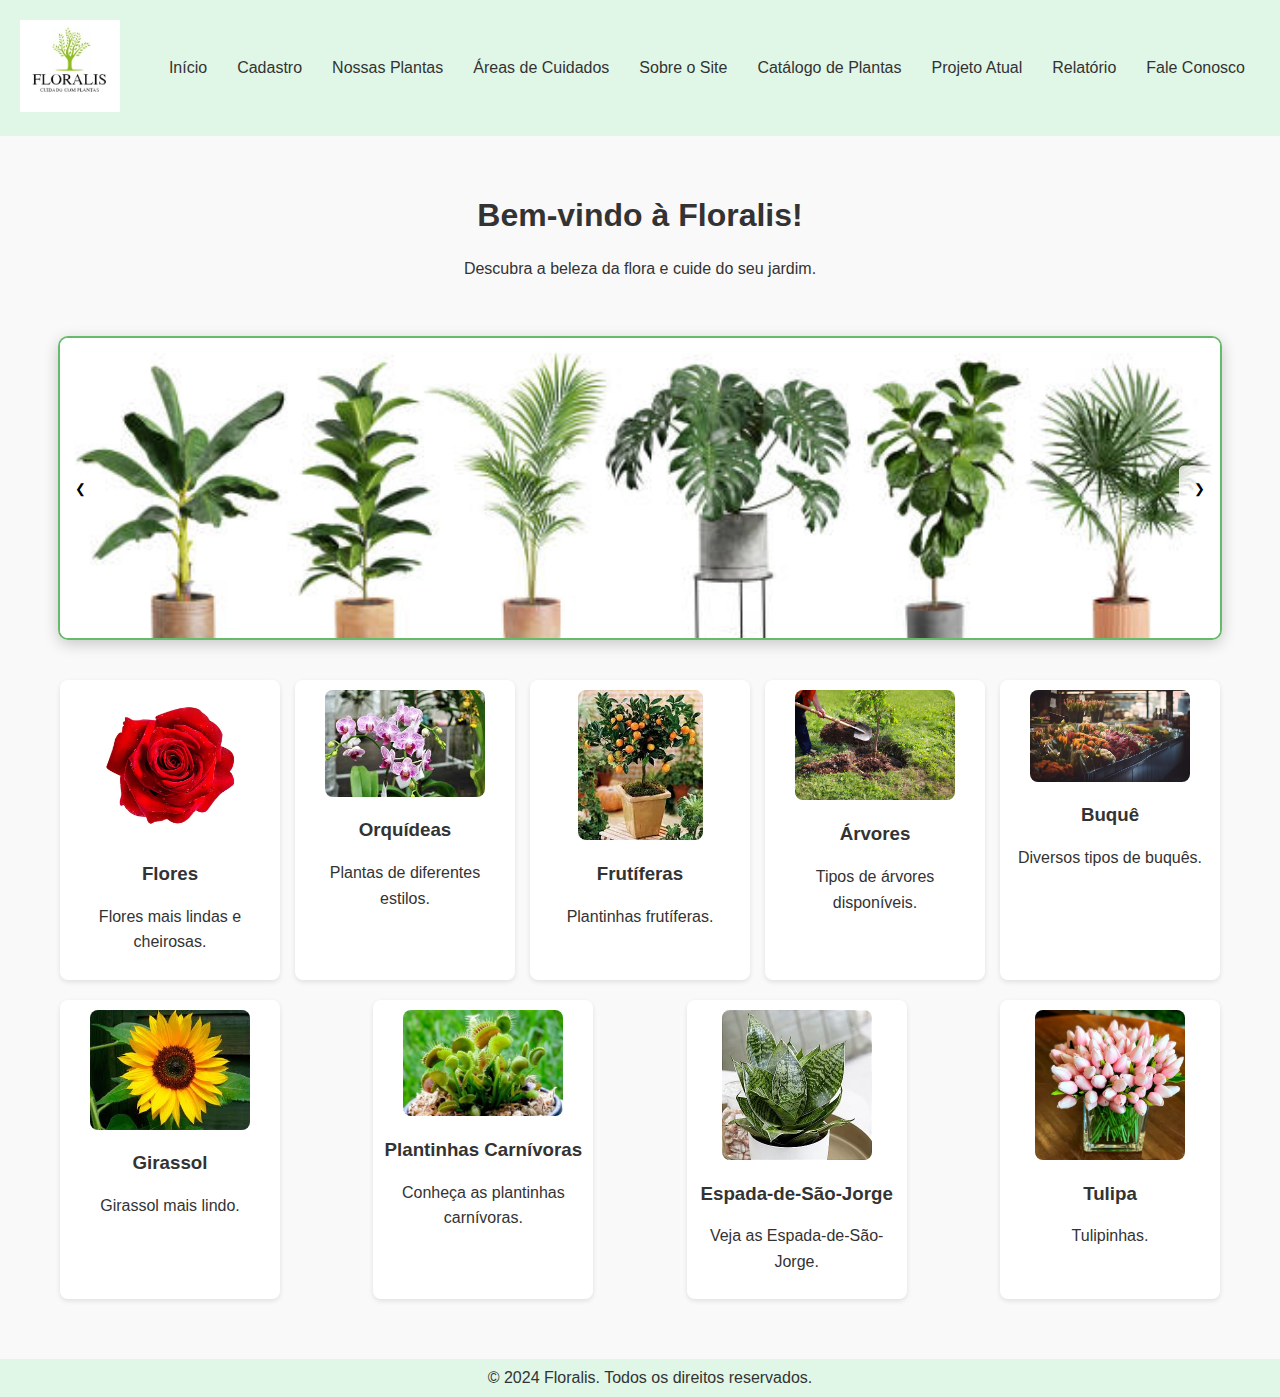
<file: index.html>
<!DOCTYPE html>
<html lang="pt-BR">
<head>
    <meta charset="UTF-8">
    <meta name="viewport" content="width=device-width, initial-scale=1.0">
    <link rel="stylesheet" href="assets/index.css">
    <title>Floralis - Página Inicial</title>
</head>
<body>

    <header class="header">
        <nav class="navbar">
            <div class="logo">
                <img src="assets/img/logo-floralis.jpeg" alt="Logo da Floralis">
            </div>
            <ul class="nav-links">
                <li><a href="index.html">Início</a></li>
                <li><a href="cadastro.html">Cadastro</a></li>
                <li><a href="minhasplantas.html">Nossas Plantas</a></li>
                <li><a href="areasdecuidados.html">Áreas de Cuidados</a></li>
                <li><a href="SobreSite.html">Sobre o Site</a></li>
                <li><a href="CatalogoPlantas.html">Catálogo de Plantas</a></li>
                <li><a href="ProjetoArvores.html">Projeto Atual</a></li>
                <li><a href="Relatorios.html">Relatório</a></li>
                <li><a href="FaleConosco.html">Fale Conosco</a></li>
            </ul>
        </nav>
    </header>

    <main class="main-content">
        <div class="hero">
            <h1>Bem-vindo à Floralis!</h1>
            <p>Descubra a beleza da flora e cuide do seu jardim.</p>
        </div>
        <section class="carousel">
            <div class="carousel-inner">
                <div class="carousel-item">
                    <img src="assets/img/plantascarrossel1.jpg" alt="Estilos">
                </div>
                <div class="carousel-item">
                    <img src="assets/img/plantascarrossel2.png" alt="Estilos">
                </div>
                <div class="carousel-item">
                    <img src="assets/img/plantascarrossel3.png" alt="Estilos">
                </div>
                <div class="carousel-item">
                    <img src="assets/img/plantascarrossel4.jpg" alt="Estilos">
                </div>
                <div class="carousel-item">
                    <img src="assets/img/imagemcarrossel5.jpg" alt="Estilos">
                </div>
            </div>
            <div class="carousel-controls">
                <button class="carousel-control prev" aria-label="Anterior">&#10094;</button>
                <button class="carousel-control next" aria-label="Próximo">&#10095;</button>
            </div>
        </section>
        <section class="products">
            <div class="product">
                <img src="assets/img/rosa.jpg" alt="Flores">
                <h3>Flores</h3>
                <p>Flores mais lindas e cheirosas.</p>
            </div>
            <div class="product">
                <img src="assets/img/orquídea.jpeg" alt="Orquídeas">
                <h3>Orquídeas</h3>
                <p>Plantas de diferentes estilos.</p>
            </div>
            <div class="product">
                <img src="assets/img/frutiferas.jpeg" alt="Frutíferas">
                <h3>Frutíferas</h3>
                <p>Plantinhas frutíferas.</p>
            </div>
            <div class="product">
                <img src="assets/img/arvores.jpg" alt="Árvores">
                <h3>Árvores</h3>
                <p>Tipos de árvores disponíveis.</p>
            </div>
            <div class="product">
                <img src="assets/img/buque-de-flores-organicas.jpg" alt="Buquê">
                <h3>Buquê</h3>
                <p>Diversos tipos de buquês.</p>
            </div>
            <div class="product">
                <img src="assets/img/girassol.jpeg" alt="Girassol">
                <h3>Girassol</h3>
                <p>Girassol mais lindo.</p>
            </div>
            <div class="product">
                <img src="assets/img/carnivoras.webp" alt="Carnívoras">
                <h3>Plantinhas Carnívoras</h3>
                <p>Conheça as plantinhas carnívoras.</p>
            </div>
            <div class="product">
                <img src="assets/img/espada-de-São-Jorge.webp" alt="Espada">
                <h3>Espada-de-São-Jorge</h3>
                <p>Veja as Espada-de-São-Jorge.</p>
            </div>
            <div class="product">
                <img src="assets/img/tulipa.webp" alt="Tulipa">
                <h3>Tulipa</h3>
                <p>Tulipinhas.</p>
            </div>
        </section>
                
    </main>

    <footer class="footer">
        &copy; 2024 Floralis. Todos os direitos reservados.
    </footer>

    <script>
        const prevButton = document.querySelector('.carousel-control.prev');
        const nextButton = document.querySelector('.carousel-control.next');
        const carouselInner = document.querySelector('.carousel-inner');
        const items = document.querySelectorAll('.carousel-item');
        let currentIndex = 0;

        function updateCarousel() {
            const offset = -currentIndex * 100;
            carouselInner.style.transform = `translateX(${offset}%)`;
        }

        prevButton.addEventListener('click', () => {
            currentIndex = (currentIndex > 0) ? currentIndex - 1 : items.length - 1;
            updateCarousel();
        });

        nextButton.addEventListener('click', () => {
            currentIndex = (currentIndex < items.length - 1) ? currentIndex + 1 : 0;
            updateCarousel();
        });

        setInterval(() => {
            nextButton.click();
        }, 5000);
    </script>

</body>
</html>
</file>
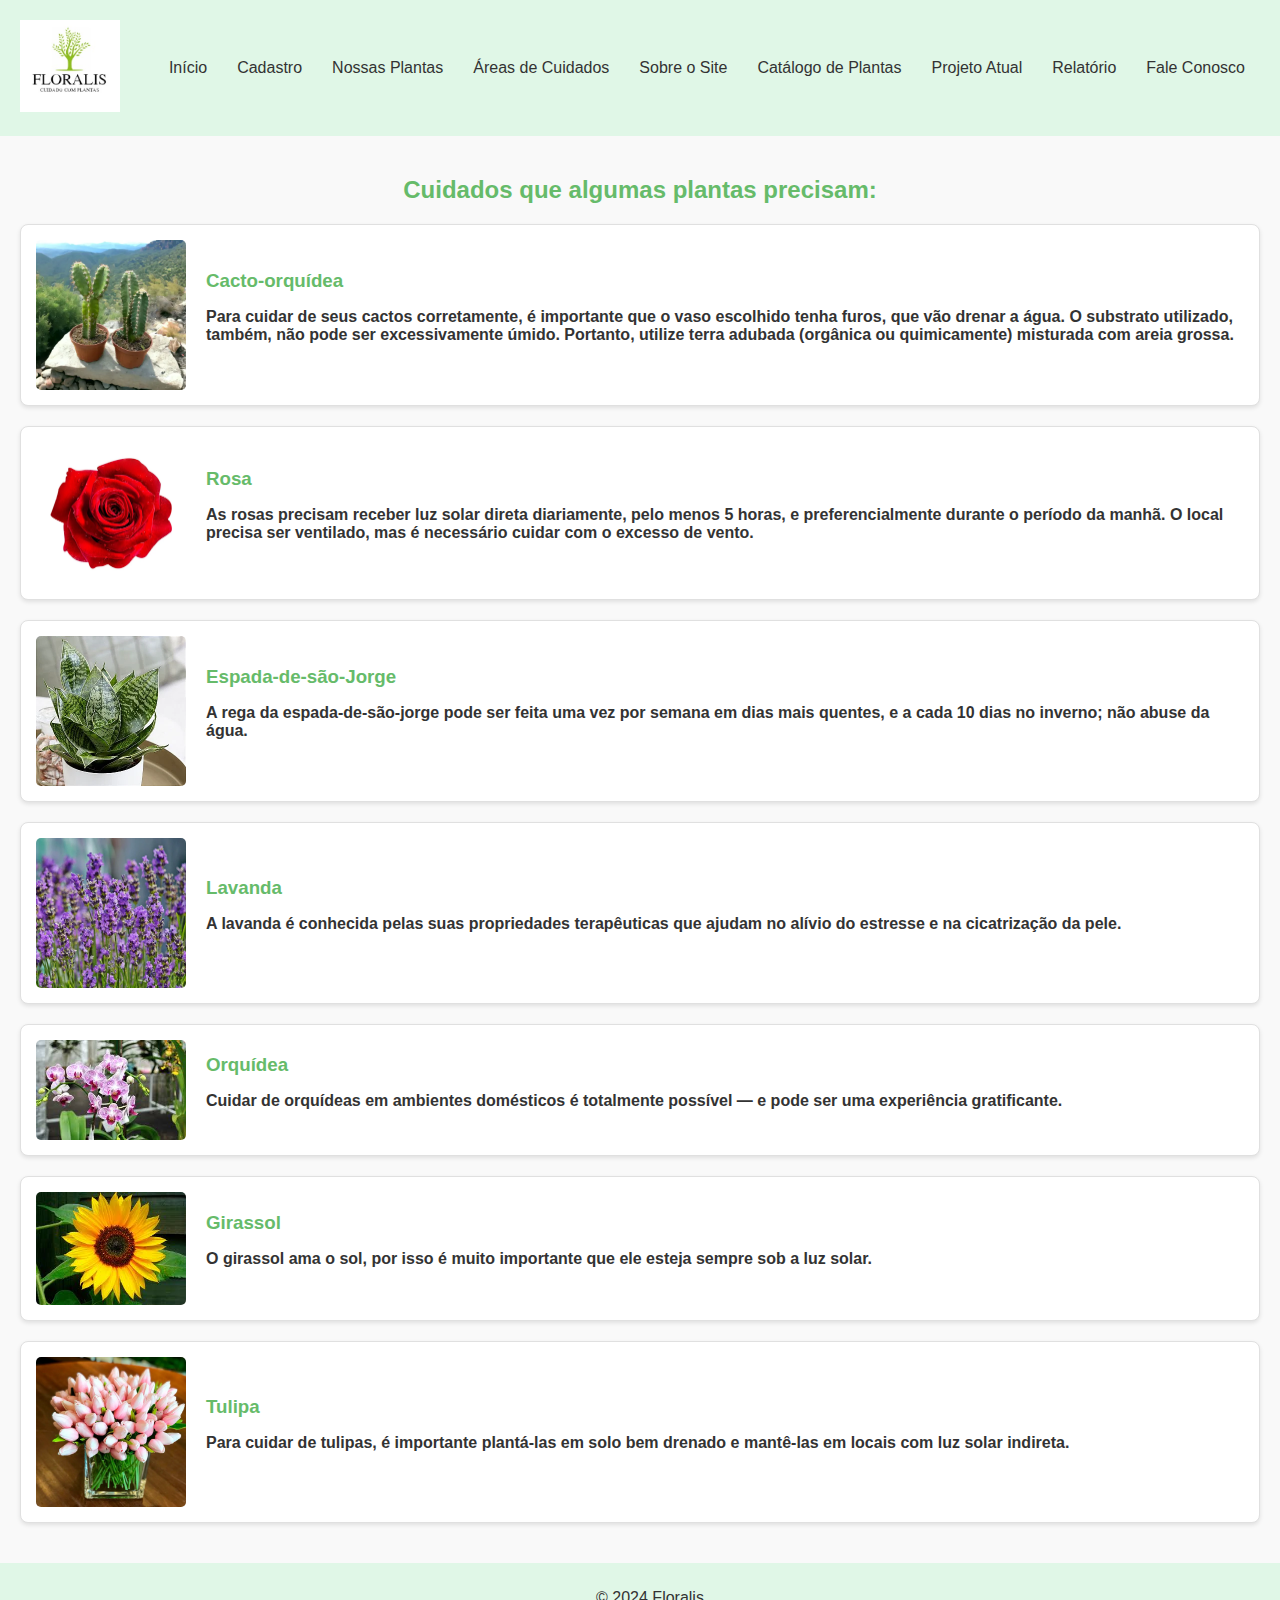
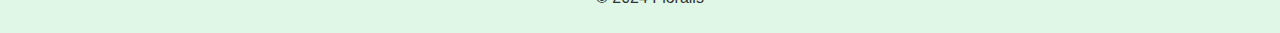
<file: areasdecuidados.html>
<!DOCTYPE html>
<html lang="pt-br">
<head>
    <meta charset="UTF-8">
    <meta name="viewport" content="width=device-width, initial-scale=1.0">
    <link rel="stylesheet" href="assets/areasdecuidados.css">
    <title>Área de Cuidados</title>
</head>
<body>
    <header>
        <nav class="navbar">
            <div class="logo">
                <img src="assets/img/logo-floralis.jpeg" alt="Logo da Loja">
            </div>
            <ul class="nav-links">
                <li><a href="index.html">Início</a></li>
                <li><a href="cadastro.html">Cadastro</a></li>
                <li><a href="minhasplantas.html">Nossas Plantas</a></li>
                <li><a href="areasdecuidados.html">Áreas de Cuidados</a></li>
                <li><a href="SobreSite.html">Sobre o Site</a></li>
                <li><a href="CatalogoPlantas.html">Catálogo de Plantas</a></li>
                <li><a href="ProjetoArvores.html">Projeto Atual</a></li>
                <li><a href="Relatorios.html">Relatório</a></li>
                <li><a href="FaleConosco.html">Fale Conosco</a></li>
            </ul>
        </nav>
    </header>

    <main class="container" id="produtos">
        <h2>Cuidados que algumas plantas precisam:</h2>

        <div class="model">
            <img src="assets/img/cacto.webp" alt="Cacto-orquídea"/>
            <div class="text">
                <h3>Cacto-orquídea</h3>
                <p><strong>Para cuidar de seus cactos corretamente, é importante que o vaso escolhido tenha furos, que vão drenar a água. O substrato utilizado, também, não pode ser excessivamente úmido. Portanto, utilize terra adubada (orgânica ou quimicamente) misturada com areia grossa.</strong></p>
            </div>
        </div>

        <div class="model">
            <img src="assets/img/rosa.jpg" alt="Rosa"/>
            <div class="text">
                <h3>Rosa</h3>
                <p><strong>As rosas precisam receber luz solar direta diariamente, pelo menos 5 horas, e preferencialmente durante o período da manhã. O local precisa ser ventilado, mas é necessário cuidar com o excesso de vento.</strong></p>
            </div>
        </div>

        <div class="model">
            <img src="assets/img/espada-de-São-Jorge.webp" alt="Espada-de-são-Jorge"/>
            <div class="text">
                <h3>Espada-de-são-Jorge</h3>
                <p><strong>A rega da espada-de-são-jorge pode ser feita uma vez por semana em dias mais quentes, e a cada 10 dias no inverno; não abuse da água.</strong></p>
            </div>
        </div>

        <div class="model">
            <img src="assets/img/lavanda.webp" alt="Lavanda"/>
            <div class="text">
                <h3>Lavanda</h3>
                <p><strong>A lavanda é conhecida pelas suas propriedades terapêuticas que ajudam no alívio do estresse e na cicatrização da pele.</strong></p>
            </div>
        </div>

        <div class="model">
            <img src="assets/img/orquídea.jpeg" alt="Orquídea"/>
            <div class="text">
                <h3>Orquídea</h3>
                <p><strong>Cuidar de orquídeas em ambientes domésticos é totalmente possível — e pode ser uma experiência gratificante.</strong></p>
            </div>
        </div>

        <div class="model">
            <img src="assets/img/girassol.jpeg" alt="Girassol"/>
            <div class="text">
                <h3>Girassol</h3>
                <p><strong>O girassol ama o sol, por isso é muito importante que ele esteja sempre sob a luz solar.</strong></p>
            </div>
        </div>

        <div class="model">
            <img src="assets/img/tulipa.webp" alt="Tulipa"/>
            <div class="text">
                <h3>Tulipa</h3>
                <p><strong>Para cuidar de tulipas, é importante plantá-las em solo bem drenado e mantê-las em locais com luz solar indireta.</strong></p>
            </div>
        </div>
    </main>

    <footer>
        <p>&copy; 2024 Floralis</p>
    </footer>
</body>
</html>
</file>
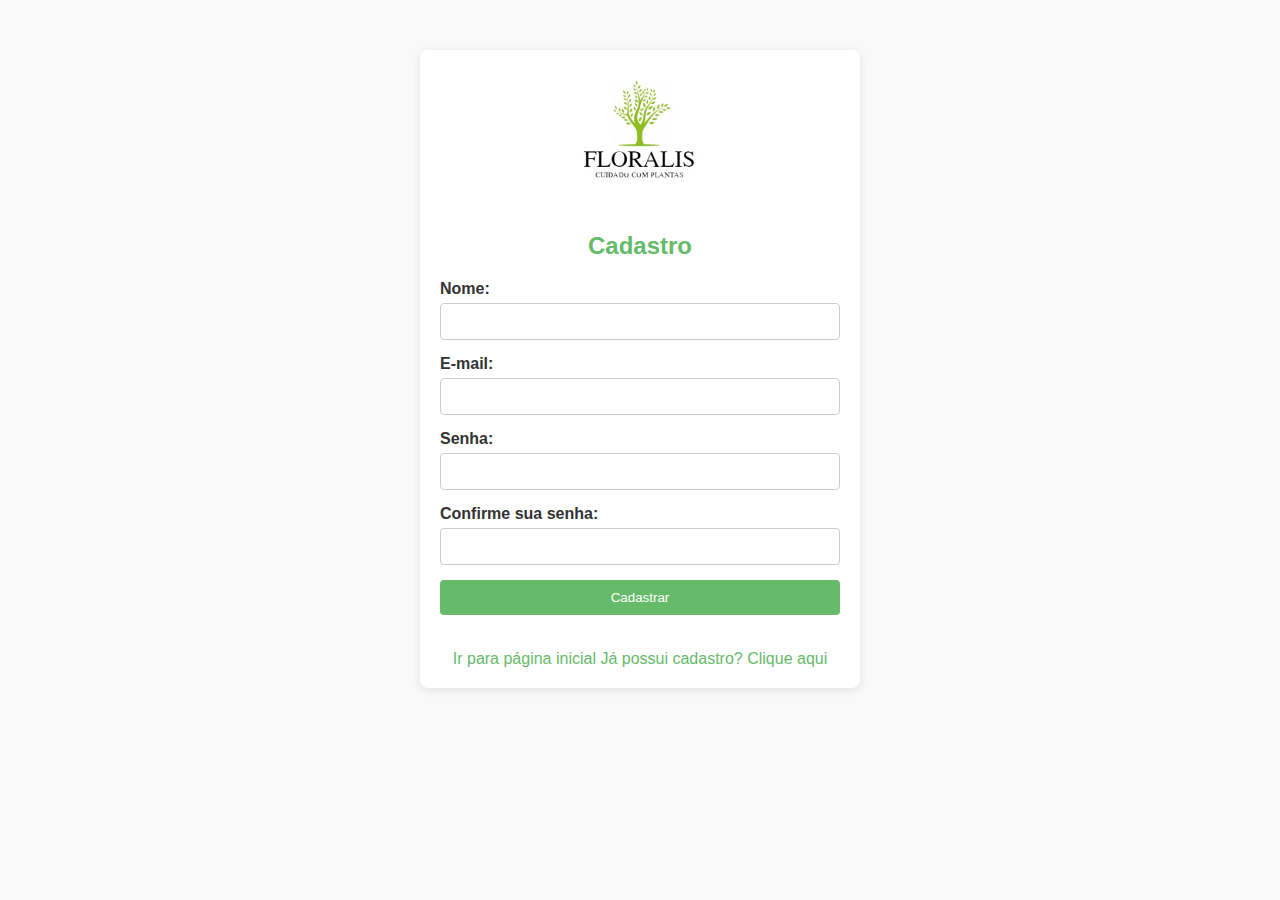
<file: cadastro.html>
<!DOCTYPE html>
<html lang="pt-BR">
<head>
    <meta charset="UTF-8">
    <meta name="viewport" content="width=device-width, initial-scale=1.0">
    <link rel="stylesheet" href="assets/cadastro.css">
    <title>Página de Cadastro</title>
</head>
<body>
    <div class="container">
        <div class="logo">
            <img src="assets/img/logo-floralis.jpeg" alt="Logo da Empresa">
        </div>
        <h2>Cadastro</h2>
        <form action="/submit" method="post" aria-labelledby="formTitle">
            <div class="form-group">
                <label for="name">Nome:</label>
                <input type="text" id="name" name="name" required aria-required="true">
            </div>
            <div class="form-group">
                <label for="email">E-mail:</label>
                <input type="email" id="email" name="email" required aria-required="true">
            </div>
            <div class="form-group">
                <label for="password">Senha:</label>
                <input type="password" id="password" name="password" required aria-required="true">
            </div>
            <div class="form-group">
                <label for="confirm-password">Confirme sua senha:</label>
                <input type="password" id="confirm-password" name="confirm-password" required aria-required="true">
            </div>
            <div class="form-group">
                <input type="submit" value="Cadastrar">
            </div>
            <a href="index.html" class="inicial">Ir para página inicial</a>
            <a href="login.html" class="inicial">Já possui cadastro? Clique aqui</a>
        </form>
    </div>
</body>
</html>
</file>
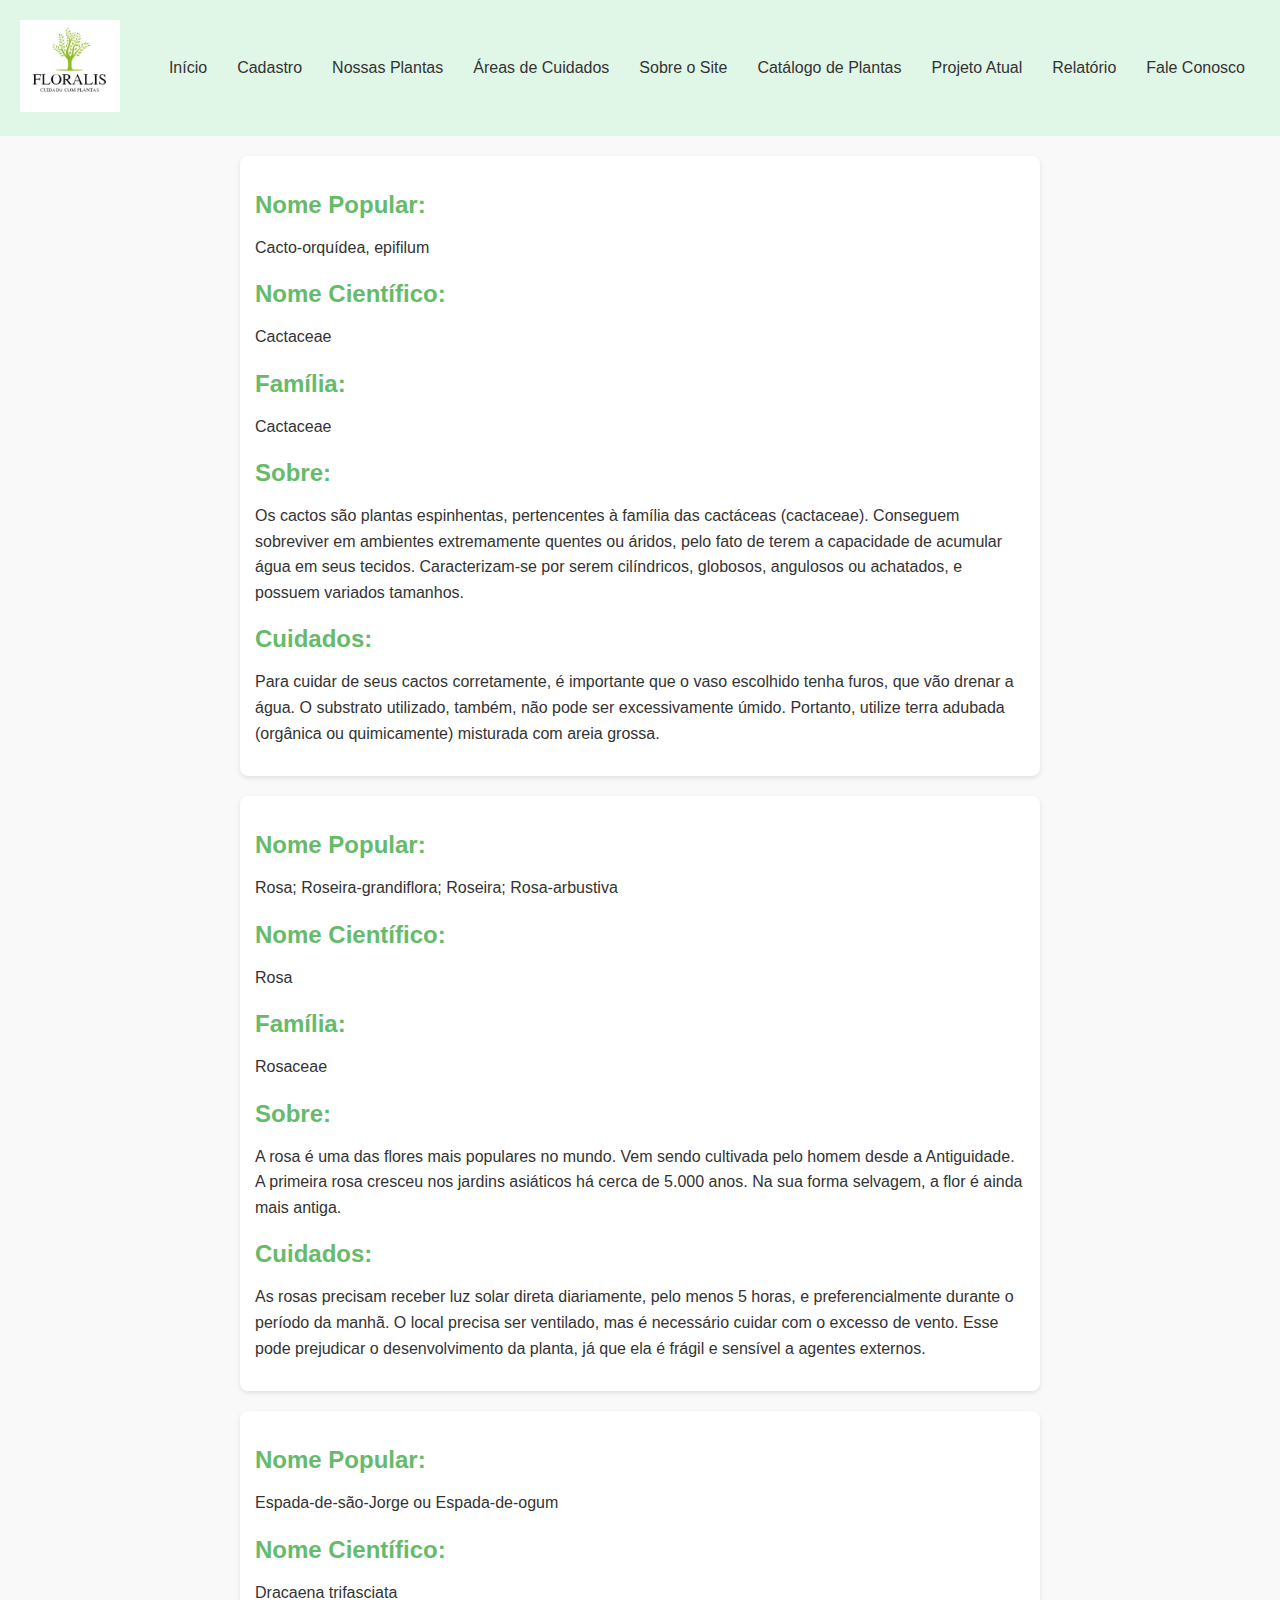
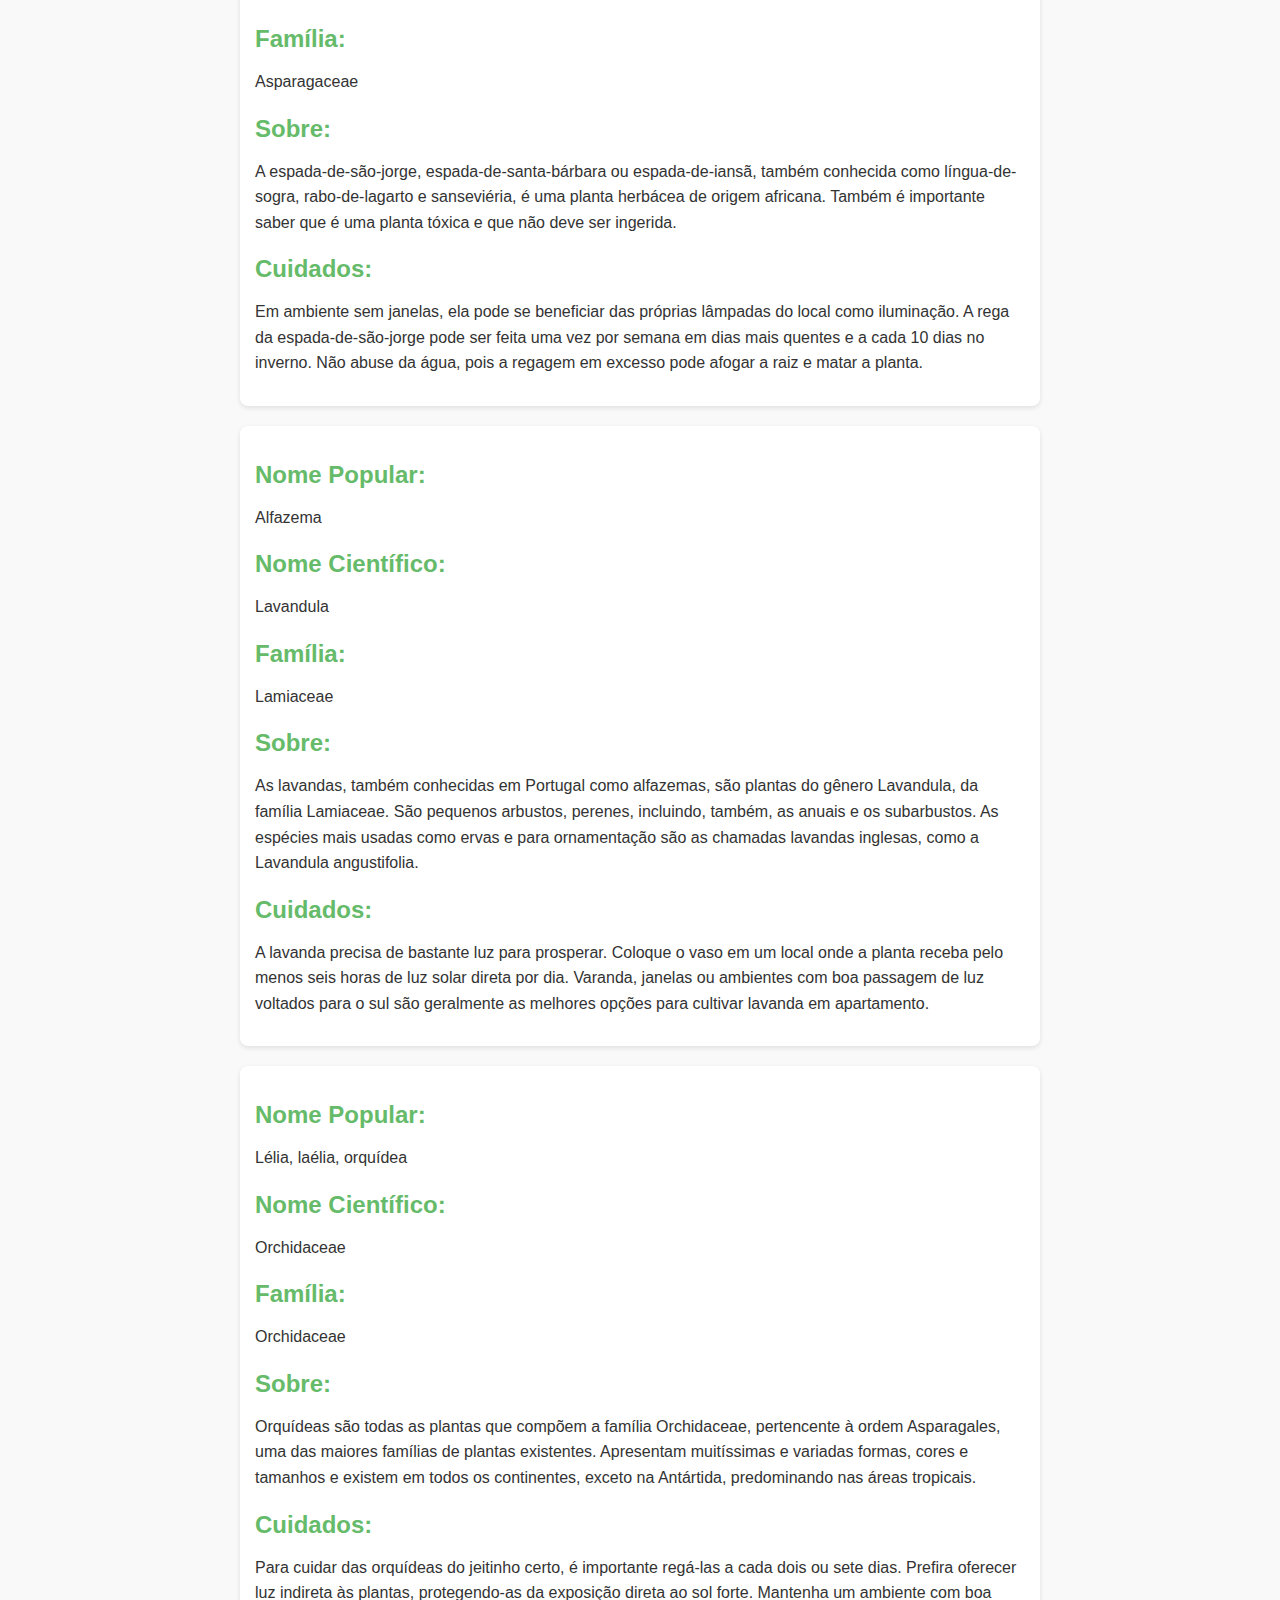
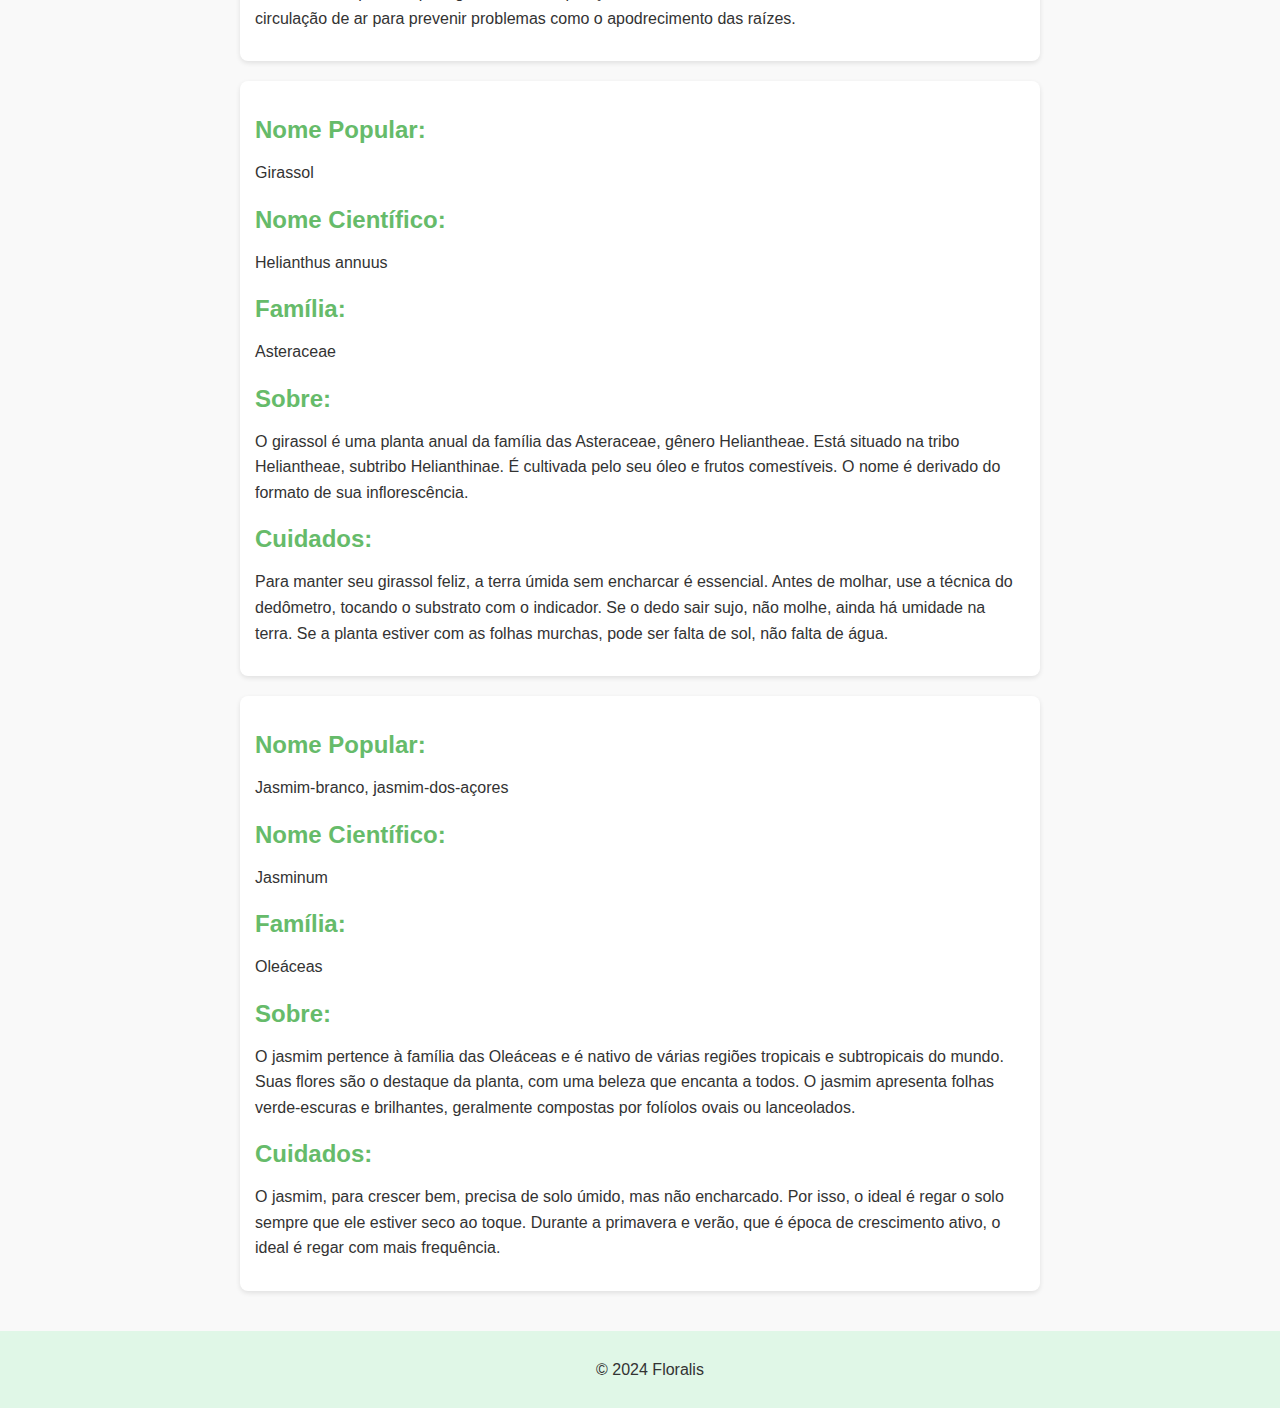
<file: CatalogoPlantas.html>
<!DOCTYPE html>
<html lang="pt-br">
<head>
    <meta charset="UTF-8">
    <meta name="viewport" content="width=device-width, initial-scale=1.0">
    <link rel="stylesheet" href="assets/catalogoplantas.css">
    <title>Catálogo das Plantas</title>
</head>
<body>
    <header class="header">
        <nav class="navbar">
            <div class="logo">
                <img src="assets/img/logo-floralis.jpeg" alt="Logo da Empresa">
            </div>
            <ul class="nav-links">
                <li><a href="index.html">Início</a></li>
                <li><a href="cadastro.html">Cadastro</a></li>
                <li><a href="minhasplantas.html">Nossas Plantas</a></li>
                <li><a href="areasdecuidados.html">Áreas de Cuidados</a></li>
                <li><a href="SobreSite.html">Sobre o Site</a></li>
                <li><a href="CatalogoPlantas.html">Catálogo de Plantas</a></li>
                <li><a href="ProjetoArvores.html">Projeto Atual</a></li>
                <li><a href="Relatorios.html">Relatório</a></li>
                <li><a href="FaleConosco.html">Fale Conosco</a></li>
            </ul>
        </nav>
    </header>

    <main class="container" id="produtos">
        <div class="model">
            <h2>Nome Popular:</h2>
            <p>Cacto-orquídea, epifilum</p>
            <h2>Nome Científico:</h2>
            <p>Cactaceae</p>
            <h2>Família:</h2>
            <p>Cactaceae</p>
            <h2>Sobre:</h2>
            <p>Os cactos são plantas espinhentas, pertencentes à família das cactáceas (cactaceae). Conseguem sobreviver em ambientes extremamente quentes ou áridos, pelo fato de terem a capacidade de acumular água em seus tecidos. Caracterizam-se por serem cilíndricos, globosos, angulosos ou achatados, e possuem variados tamanhos.</p>
            <h2>Cuidados:</h2>
            <p>Para cuidar de seus cactos corretamente, é importante que o vaso escolhido tenha furos, que vão drenar a água. O substrato utilizado, também, não pode ser excessivamente úmido. Portanto, utilize terra adubada (orgânica ou quimicamente) misturada com areia grossa.</p>
        </div>

        <div class="model">
            <h2>Nome Popular:</h2>
            <p>Rosa; Roseira-grandiflora; Roseira; Rosa-arbustiva</p>
            <h2>Nome Científico:</h2>
            <p>Rosa</p>
            <h2>Família:</h2>
            <p>Rosaceae</p>
            <h2>Sobre:</h2>
            <p>A rosa é uma das flores mais populares no mundo. Vem sendo cultivada pelo homem desde a Antiguidade. A primeira rosa cresceu nos jardins asiáticos há cerca de 5.000 anos. Na sua forma selvagem, a flor é ainda mais antiga.</p>
            <h2>Cuidados:</h2>
            <p>As rosas precisam receber luz solar direta diariamente, pelo menos 5 horas, e preferencialmente durante o período da manhã. O local precisa ser ventilado, mas é necessário cuidar com o excesso de vento. Esse pode prejudicar o desenvolvimento da planta, já que ela é frágil e sensível a agentes externos.</p>
        </div>

        <div class="model">
            <h2>Nome Popular:</h2>
            <p>Espada-de-são-Jorge ou Espada-de-ogum</p>
            <h2>Nome Científico:</h2>
            <p>Dracaena trifasciata</p>
            <h2>Família:</h2>
            <p>Asparagaceae</p>
            <h2>Sobre:</h2>
            <p>A espada-de-são-jorge, espada-de-santa-bárbara ou espada-de-iansã, também conhecida como língua-de-sogra, rabo-de-lagarto e sanseviéria, é uma planta herbácea de origem africana. Também é importante saber que é uma planta tóxica e que não deve ser ingerida.</p>
            <h2>Cuidados:</h2>
            <p>Em ambiente sem janelas, ela pode se beneficiar das próprias lâmpadas do local como iluminação. A rega da espada-de-são-jorge pode ser feita uma vez por semana em dias mais quentes e a cada 10 dias no inverno. Não abuse da água, pois a regagem em excesso pode afogar a raiz e matar a planta.</p>
        </div>

        <div class="model">
            <h2>Nome Popular:</h2>
            <p>Alfazema</p>
            <h2>Nome Científico:</h2>
            <p>Lavandula</p>
            <h2>Família:</h2>
            <p>Lamiaceae</p>
            <h2>Sobre:</h2>
            <p>As lavandas, também conhecidas em Portugal como alfazemas, são plantas do gênero Lavandula, da família Lamiaceae. São pequenos arbustos, perenes, incluindo, também, as anuais e os subarbustos. As espécies mais usadas como ervas e para ornamentação são as chamadas lavandas inglesas, como a Lavandula angustifolia.</p>
            <h2>Cuidados:</h2>
            <p>A lavanda precisa de bastante luz para prosperar. Coloque o vaso em um local onde a planta receba pelo menos seis horas de luz solar direta por dia. Varanda, janelas ou ambientes com boa passagem de luz voltados para o sul são geralmente as melhores opções para cultivar lavanda em apartamento.</p>
        </div>

        <div class="model">
            <h2>Nome Popular:</h2>
            <p>Lélia, laélia, orquídea</p>
            <h2>Nome Científico:</h2>
            <p>Orchidaceae</p>
            <h2>Família:</h2>
            <p>Orchidaceae</p>
            <h2>Sobre:</h2>
            <p>Orquídeas são todas as plantas que compõem a família Orchidaceae, pertencente à ordem Asparagales, uma das maiores famílias de plantas existentes. Apresentam muitíssimas e variadas formas, cores e tamanhos e existem em todos os continentes, exceto na Antártida, predominando nas áreas tropicais.</p>
            <h2>Cuidados:</h2>
            <p>Para cuidar das orquídeas do jeitinho certo, é importante regá-las a cada dois ou sete dias. Prefira oferecer luz indireta às plantas, protegendo-as da exposição direta ao sol forte. Mantenha um ambiente com boa circulação de ar para prevenir problemas como o apodrecimento das raízes.</p>
        </div>

        <div class="model">
            <h2>Nome Popular:</h2>
            <p>Girassol</p>
            <h2>Nome Científico:</h2>
            <p>Helianthus annuus</p>
            <h2>Família:</h2>
            <p>Asteraceae</p>
            <h2>Sobre:</h2>
            <p>O girassol é uma planta anual da família das Asteraceae, gênero Heliantheae. Está situado na tribo Heliantheae, subtribo Helianthinae. É cultivada pelo seu óleo e frutos comestíveis. O nome é derivado do formato de sua inflorescência.</p>
            <h2>Cuidados:</h2>
            <p>Para manter seu girassol feliz, a terra úmida sem encharcar é essencial. Antes de molhar, use a técnica do dedômetro, tocando o substrato com o indicador. Se o dedo sair sujo, não molhe, ainda há umidade na terra. Se a planta estiver com as folhas murchas, pode ser falta de sol, não falta de água.</p>
        </div>

        <div class="model">
            <h2>Nome Popular:</h2>
            <p>Jasmim-branco, jasmim-dos-açores</p>
            <h2>Nome Científico:</h2>
            <p>Jasminum</p>
            <h2>Família:</h2>
            <p>Oleáceas</p>
            <h2>Sobre:</h2>
            <p>O jasmim pertence à família das Oleáceas e é nativo de várias regiões tropicais e subtropicais do mundo. Suas flores são o destaque da planta, com uma beleza que encanta a todos. O jasmim apresenta folhas verde-escuras e brilhantes, geralmente compostas por folíolos ovais ou lanceolados.</p>
            <h2>Cuidados:</h2>
            <p>O jasmim, para crescer bem, precisa de solo úmido, mas não encharcado. Por isso, o ideal é regar o solo sempre que ele estiver seco ao toque. Durante a primavera e verão, que é época de crescimento ativo, o ideal é regar com mais frequência.</p>
        </div>
    </main>

    <footer>
        <p>&copy; 2024 Floralis</p>
    </footer>
</body>
</html>
</file>
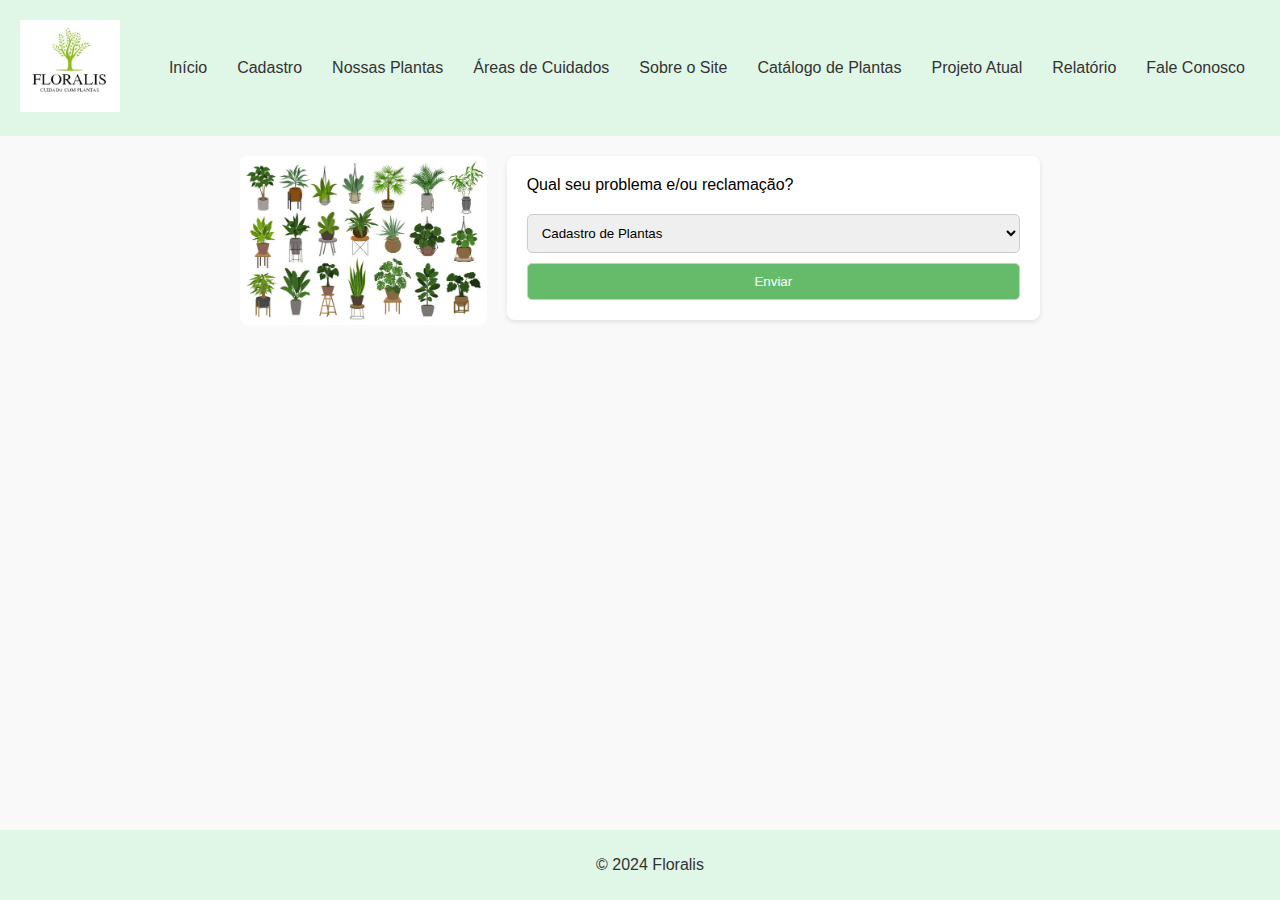
<file: FaleConosco.html>
<!DOCTYPE html>
<html lang="pt-br">
<head>
    <meta charset="UTF-8">
    <meta name="viewport" content="width=device-width, initial-scale=1.0">
    <link rel="stylesheet" href="assets/faleconosco.css">
    <title>Fale Conosco</title>
</head>
<body>
    <header class="header">
        <nav class="navbar">
            <div class="logo">
                <img src="assets/img/logo-floralis.jpeg" alt="Logo da Empresa">
            </div>
            <ul class="nav-links">
                <li><a href="index.html">Início</a></li>
                <li><a href="cadastro.html">Cadastro</a></li>
                <li><a href="minhasplantas.html">Nossas Plantas</a></li>
                <li><a href="areasdecuidados.html">Áreas de Cuidados</a></li>
                <li><a href="SobreSite.html">Sobre o Site</a></li>
                <li><a href="CatalogoPlantas.html">Catálogo de Plantas</a></li>
                <li><a href="ProjetoArvores.html">Projeto Atual</a></li>
                <li><a href="Relatorios.html">Relatório</a></li>
                <li><a href="FaleConosco.html">Fale Conosco</a></li>
            </ul>           
        </nav>
    </header>

    <main class="container">
        <div class="form-container">
            <div class="foto">
                <img src="assets/img/fundo-planta.jpg" alt="Fundo de planta"/>
            </div>
            <div class="model">
                <label for="problema">Qual seu problema e/ou reclamação?</label>
                <form action="#">
                    <select name="problema" id="problema">
                        <option value="">Cadastro de Plantas</option>
                        <option value="">Catálogo de Plantas</option>
                        <option value="">Falha no Carregamento</option>
                        <option value="">Falha no Relatório</option>
                        <option value="">Outro...</option>
                    </select>
                    <input type="submit" value="Enviar" />
                </form>
            </div>
        </div>
    </main>

    <footer>
        <p>&copy; 2024 Floralis</p>
    </footer>
</body>
</html>
</file>
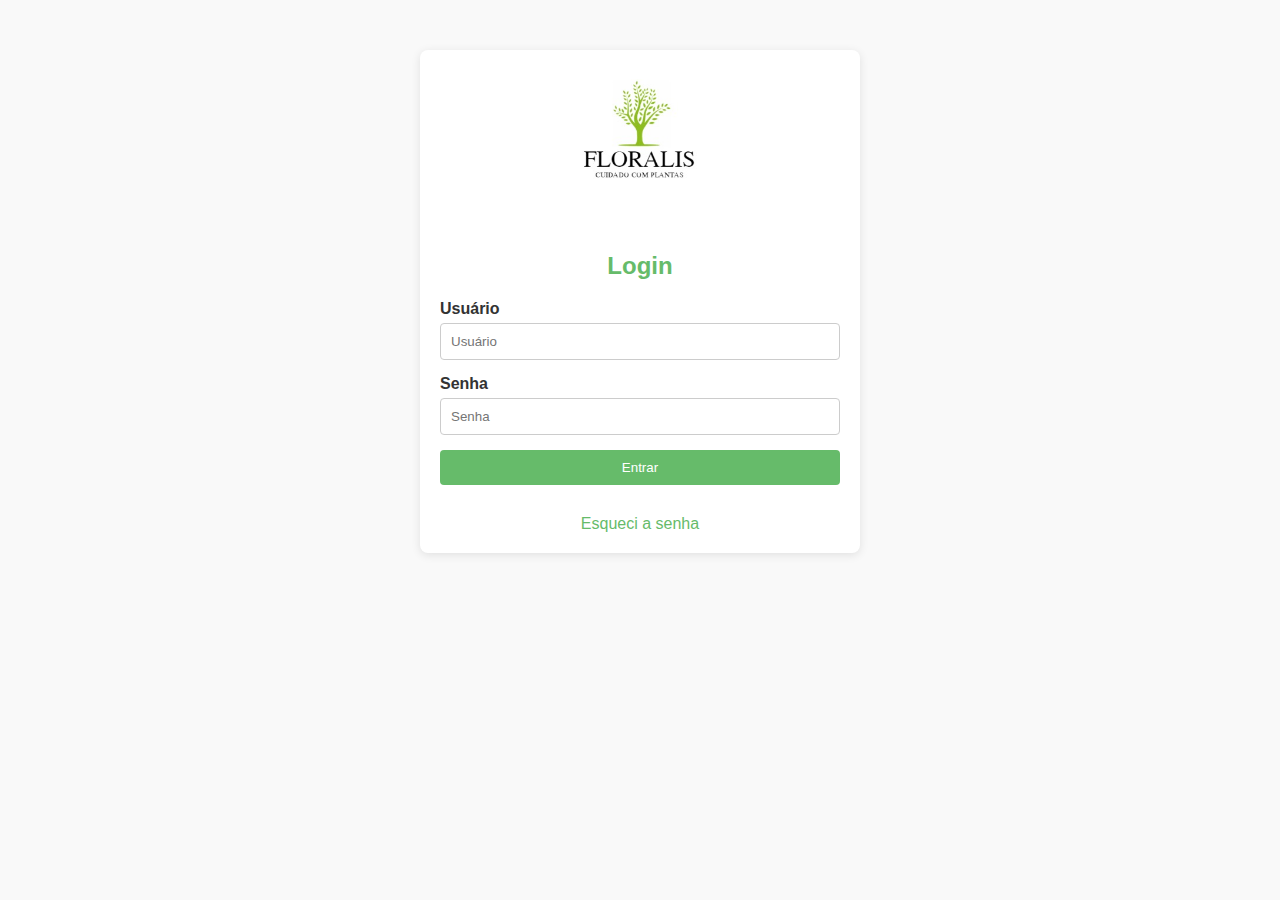
<file: login.html>
<!DOCTYPE html>
<html lang="pt-BR">
<head>
    <meta charset="UTF-8">
    <meta name="viewport" content="width=device-width, initial-scale=1.0">
    <title>Login</title>
    <link rel="stylesheet" href="assets/login.css">
</head>
<body>
    <div class="container">
        <div class="logo">
            <img src="assets/img/logo-floralis.jpeg" alt="Logo">
        </div>
        <h2>Login</h2>
        <form action="index.html">
            <div class="form-group">
                <label for="usuario">Usuário</label>
                <input type="text" id="usuario" placeholder="Usuário" required>
            </div>
            <div class="form-group">
                <label for="senha">Senha</label>
                <input type="password" id="senha" placeholder="Senha" required>
            </div>
            <input type="submit" value="Entrar">
        </form>
        <div class="inicial">
            <a href="#">Esqueci a senha</a>
        </div>
    </div>
</body>
</html>
</file>
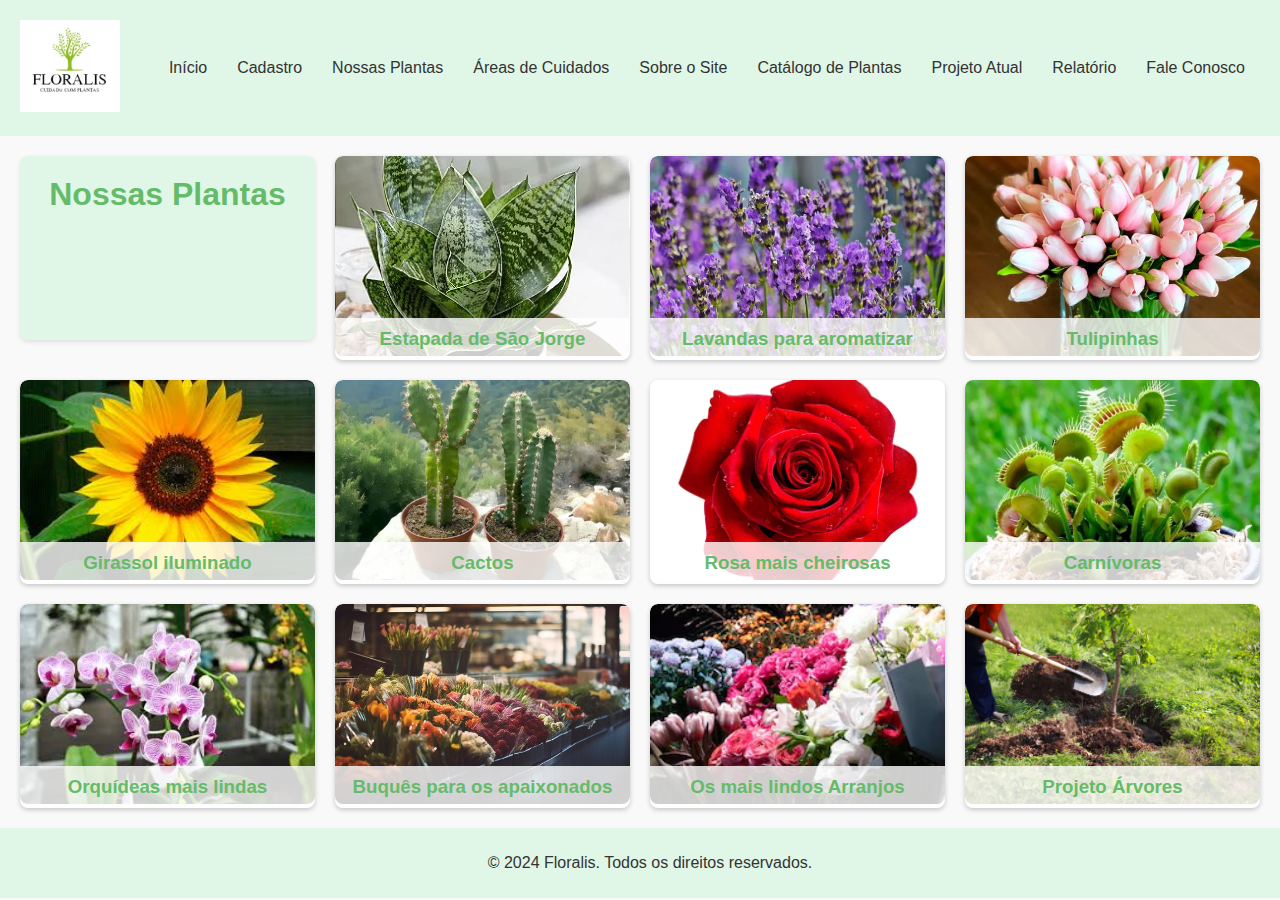
<file: minhasplantas.html>
<!DOCTYPE html>
<html lang="pt-br">
<head>
    <meta charset="UTF-8">
    <meta name="viewport" content="width=device-width, initial-scale=1.0">
    <link rel="stylesheet" href="assets/minhasplantas.css">
    <title>Nossas Plantas</title>
</head>
<body>
    <header class="header">
        <nav class="navbar">
            <div class="logo">
                <img src="assets/img/logo-floralis.jpeg" alt="Logo da Empresa">
            </div>
            <ul class="nav-links">
                <li><a href="index.html">Início</a></li>
                <li><a href="cadastro.html">Cadastro</a></li>
                <li><a href="minhasplantas.html">Nossas Plantas</a></li>
                <li><a href="areasdecuidados.html">Áreas de Cuidados</a></li>
                <li><a href="SobreSite.html">Sobre o Site</a></li>
                <li><a href="CatalogoPlantas.html">Catálogo de Plantas</a></li>
                <li><a href="ProjetoArvores.html">Projeto Atual</a></li>
                <li><a href="Relatorios.html">Relatório</a></li>
                <li><a href="FaleConosco.html">Fale Conosco</a></li>
            </ul>
        </nav>
    </header>

    <main class="container" id="produtos">
        <div class="titulo">
            <h2>Nossas Plantas</h2>
        </div>
        <div class="model">
            <img src="assets/img/espada-de-São-Jorge.webp" alt="Originária da África">
            <div class="text-overlay">
                <h3>Estapada de São Jorge</h3>
            </div>
        </div>

        <div class="model">
            <img src="assets/img/lavanda.webp" alt="Arbustos">
            <div class="text-overlay">
                <h3>Lavandas para aromatizar</h3>
            </div>
        </div>

        <div class="model">
            <img src="assets/img/tulipa.webp" alt="Perene e Bulbosa">
            <div class="text-overlay">
                <h3>Tulipinhas</h3>
            </div>
        </div>

        <div class="model">
            <img src="assets/img/girassol.jpeg" alt="Herbácea">
            <div class="text-overlay">
                <h3>Girassol iluminado</h3>
            </div>
        </div>

        <div class="model">
            <img src="assets/img/cacto.webp" alt="Cactaceae">
            <div class="text-overlay">
                <h3>Cactos</h3>
            </div>
        </div>

        <div class="model">
            <img src="assets/img/rosa.jpg" alt="Arbustivas">
            <div class="text-overlay">
                <h3>Rosa mais cheirosas</h3>
            </div>
        </div>

        <div class="model">
            <img src="assets/img/carnivoras.webp" alt="Plantas Carnívoras">
            <div class="text-overlay">
                <h3>Carnívoras</h3>
            </div>
        </div>

        <div class="model">
            <img src="assets/img/orquídea.jpeg" alt="Orquídeas">
            <div class="text-overlay">
                <h3>Orquídeas mais lindas</h3>
            </div>
        </div>

        <div class="model">
            <img src="assets/img/buque-de-flores-organicas.jpg" alt="Buque">
            <div class="text-overlay">
                <h3>Buquês para os apaixonados</h3>
            </div>
        </div>

        <div class="model">
            <img src="assets/img/arranjo-floristico.avif" alt="Arranjos">
            <div class="text-overlay">
                <h3>Os mais lindos Arranjos</h3>
            </div>
        </div>

        <div class="model">
            <img src="assets/img/arvores.jpg" alt="Arvores">
            <div class="text-overlay">
                <h3>Projeto Árvores</h3>
            </div>
        </div>
    </main>

    <footer>
        <p>&copy; 2024 Floralis. Todos os direitos reservados.</p>
    </footer>
</body>
</html>
</file>
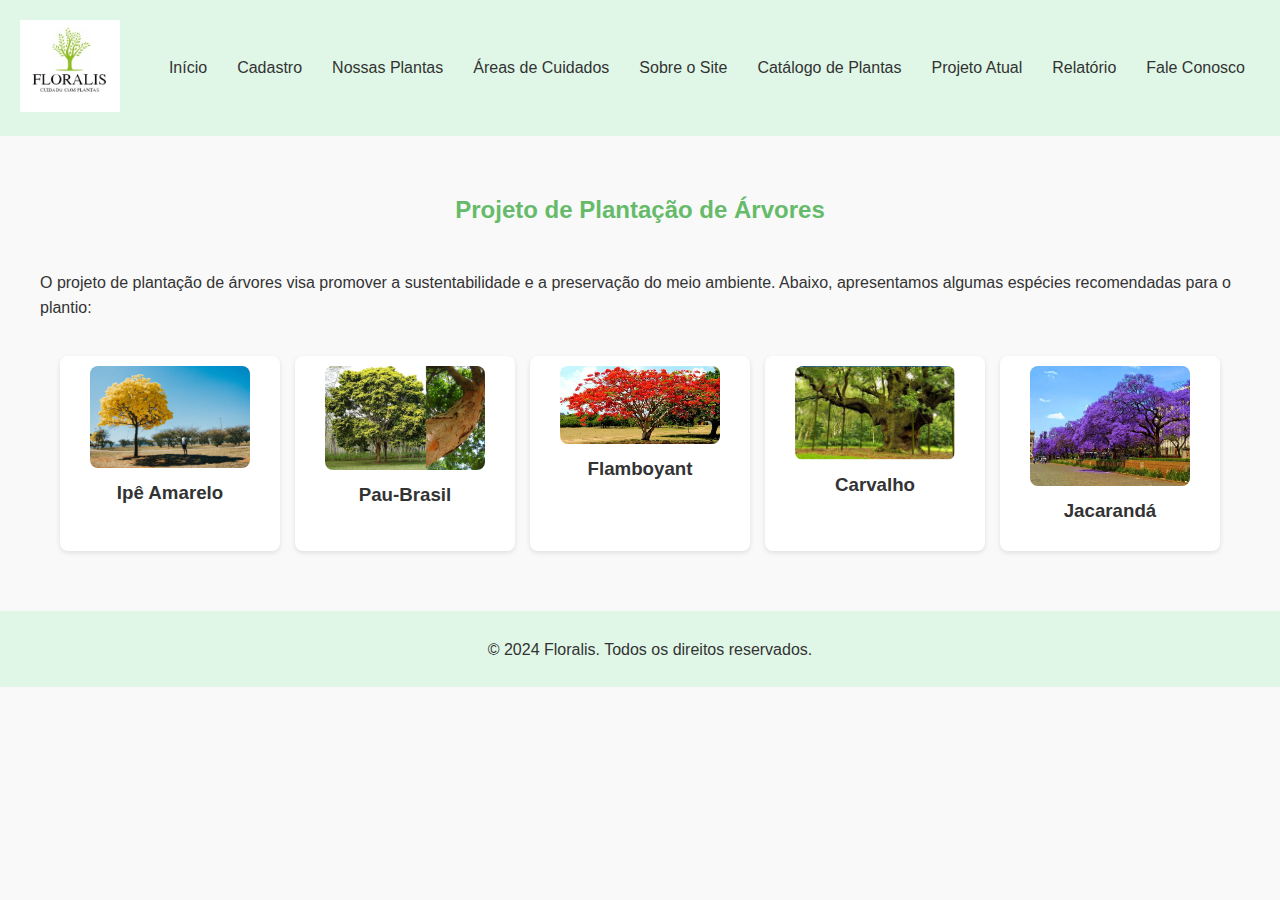
<file: ProjetoArvores.html>
<!DOCTYPE html>
<html lang="pt-br">
<head>
    <meta charset="UTF-8">
    <meta name="viewport" content="width=device-width, initial-scale=1.0">
    <link rel="stylesheet" href="assets/ProjetoArvores.css">
    <title>Projeto de Plantação de Árvores</title>
</head>
<body>
    <header class="header">
        <nav class="navbar">
            <div class="logo">
                <img src="assets/img/logo-floralis.jpeg" alt="Logo da Empresa">
            </div>
            <ul class="nav-links">
                <li><a href="index.html">Início</a></li>
                <li><a href="cadastro.html">Cadastro</a></li>
                <li><a href="minhasplantas.html">Nossas Plantas</a></li>
                <li><a href="areasdecuidados.html">Áreas de Cuidados</a></li>
                <li><a href="SobreSite.html">Sobre o Site</a></li>
                <li><a href="CatalogoPlantas.html">Catálogo de Plantas</a></li>
                <li><a href="ProjetoArvores.html">Projeto Atual</a></li>
                <li><a href="Relatorios.html">Relatório</a></li>
                <li><a href="FaleConosco.html">Fale Conosco</a></li>
            </ul>
        </nav>
    </header>

    <main class="main-content" id="projeto-arvores">
        <div class="hero">
            <h2>Projeto de Plantação de Árvores</h2>
        </div>
        <p>O projeto de plantação de árvores visa promover a sustentabilidade e a preservação do meio ambiente. Abaixo, apresentamos algumas espécies recomendadas para o plantio:</p>

        <div class="products">
            <div class="product">
                <img src="assets/img/arvore1.png" alt="Árvore 1">
                <h3>Ipê Amarelo</h3>
            </div>

            <div class="product">
                <img src="assets/img/arvore2.png" alt="Árvore 2">
                <h3>Pau-Brasil</h3>
            </div>

            <div class="product">
                <img src="assets/img/arvore3.webp" alt="Árvore 3">
                <h3>Flamboyant</h3>
            </div>

            <div class="product">
                <img src="assets/img/arvore4.jpg" alt="Árvore 4">
                <h3>Carvalho</h3>
            </div>

            <div class="product">
                <img src="assets/img/arvore5.jpg" alt="Árvore 5">
                <h3>Jacarandá</h3>
            </div>
        </div>
    </main>

    <footer class="footer">
        <p>&copy; 2024 Floralis. Todos os direitos reservados.</p>
    </footer>
</body>
</html>
</file>
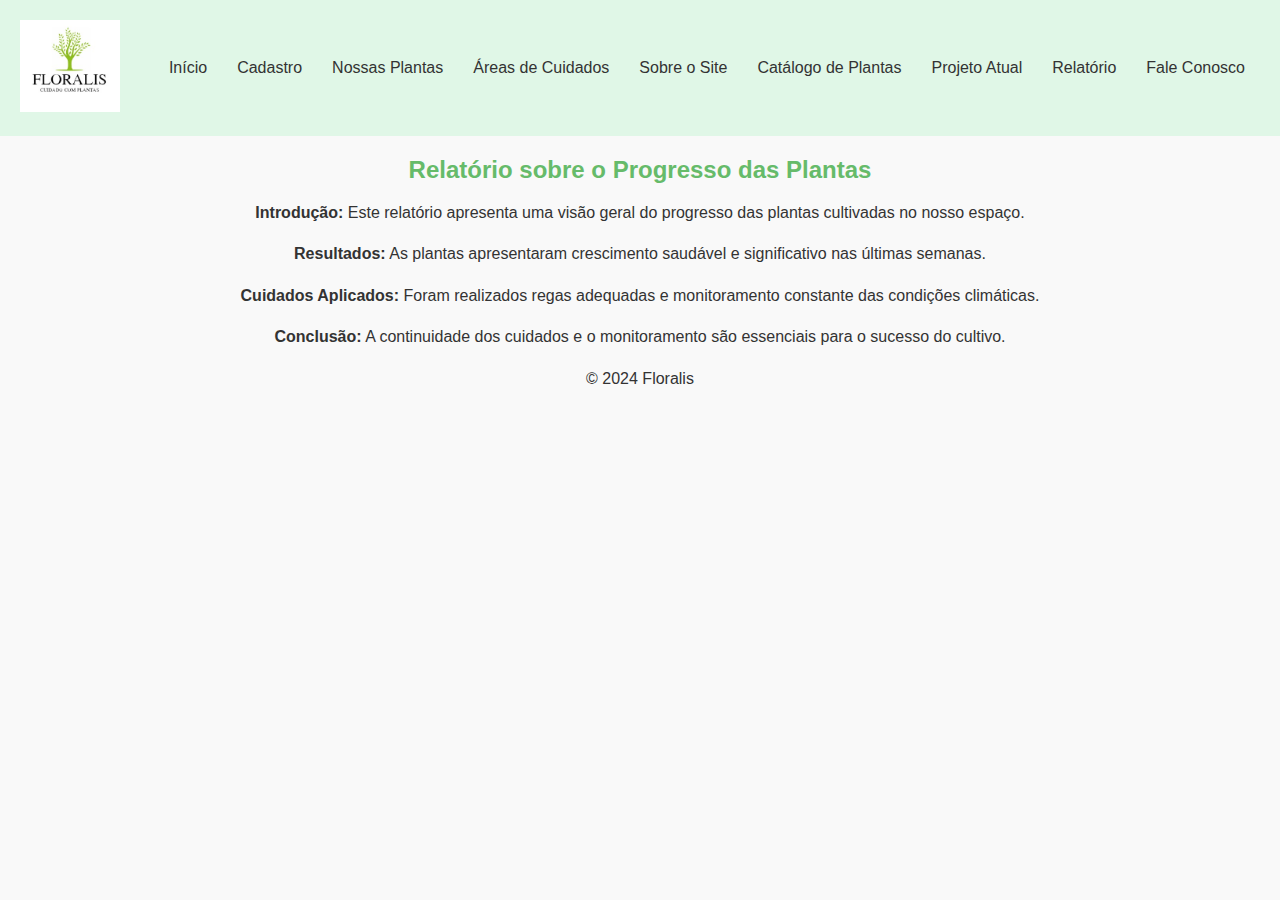
<file: Relatorios.html>
<!DOCTYPE html>
<html lang="pt-br">
<head>
    <meta charset="UTF-8">
    <meta name="viewport" content="width=device-width, initial-scale=1.0">
    <link rel="stylesheet" href="assets/relatorios.css">
    <title>Relatórios das Plantas</title>
</head>
<body>
    <header class="header">
        <nav class="navbar">
            <div class="logo">
                <img src="assets/img/logo-floralis.jpeg" alt="Logo da Empresa">
            </div>
            <ul class="nav-links">
                <li><a href="index.html">Início</a></li>
                <li><a href="cadastro.html">Cadastro</a></li>
                <li><a href="minhasplantas.html">Nossas Plantas</a></li>
                <li><a href="areasdecuidados.html">Áreas de Cuidados</a></li>
                <li><a href="SobreSite.html">Sobre o Site</a></li>
                <li><a href="CatalogoPlantas.html">Catálogo de Plantas</a></li>
                <li><a href="ProjetoArvores.html">Projeto Atual</a></li>
                <li><a href="Relatorios.html">Relatório</a></li>
                <li><a href="FaleConosco.html">Fale Conosco</a></li>
            </ul>
        </nav>
    </header>

    <main class="container" id="produtos">
        <div class="model">
            <h2>Relatório sobre o Progresso das Plantas</h2>
            <p><strong>Introdução:</strong> Este relatório apresenta uma visão geral do progresso das plantas cultivadas no nosso espaço.</p>
            <p><strong>Resultados:</strong> As plantas apresentaram crescimento saudável e significativo nas últimas semanas.</p>
            <p><strong>Cuidados Aplicados:</strong> Foram realizados regas adequadas e monitoramento constante das condições climáticas.</p>
            <p><strong>Conclusão:</strong> A continuidade dos cuidados e o monitoramento são essenciais para o sucesso do cultivo.</p>
        </div>
    </main>

    <footer>
        <p>&copy; 2024 Floralis</p>
    </footer>
</body>
</html>
</file>
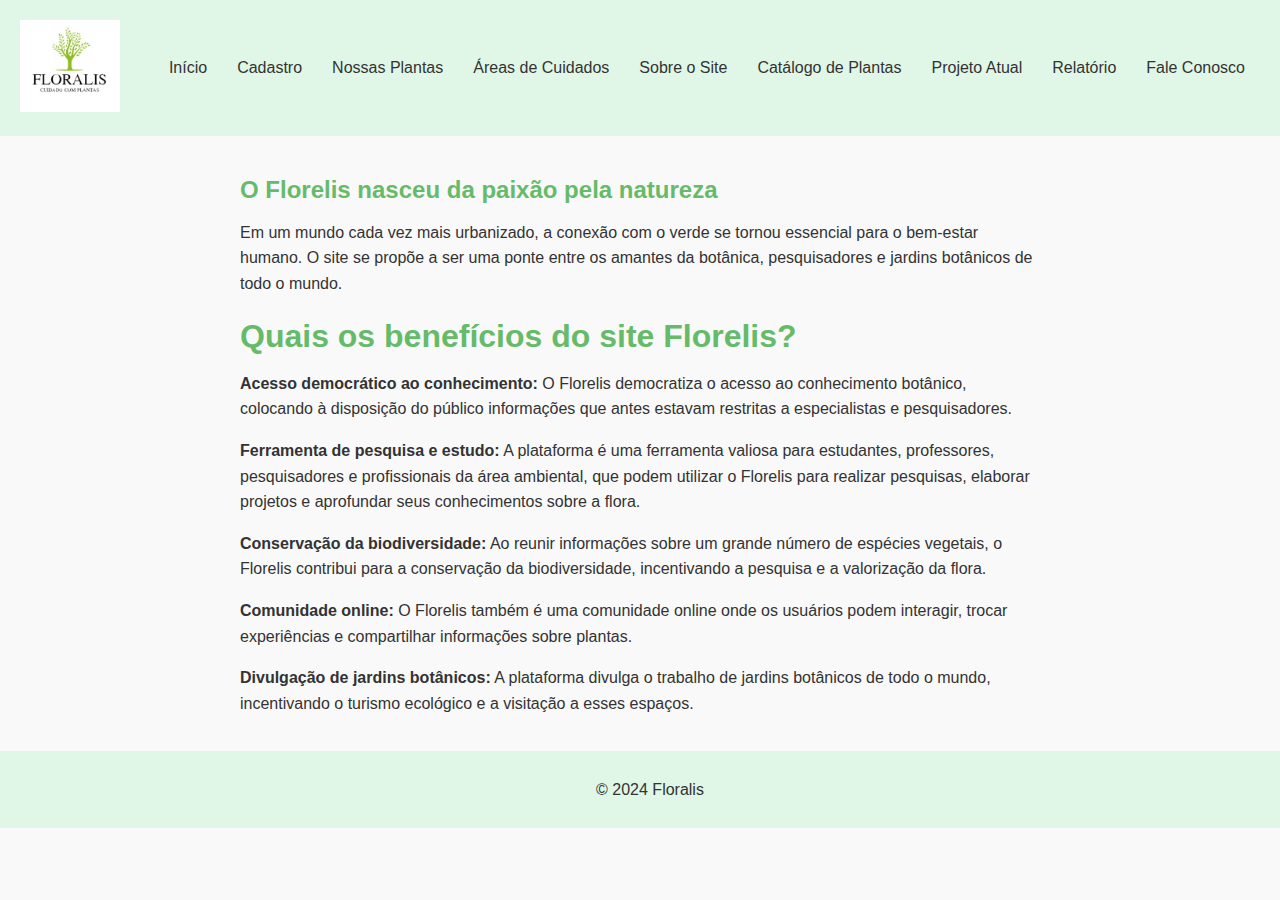
<file: SobreSite.html>
<!DOCTYPE html>
<html lang="pt-br">
<head>
    <meta charset="UTF-8">
    <meta name="viewport" content="width=device-width, initial-scale=1.0">
    <link rel="stylesheet" href="assets/sobresite.css">
    <title>Sobre nosso Site</title>
</head>
<body>
    <header class="header">
        <nav class="navbar">
            <div class="logo">
                <img src="assets/img/logo-floralis.jpeg" alt="Logo da Empresa">
            </div>
            <ul class="nav-links">
                <li><a href="index.html">Início</a></li>
                <li><a href="cadastro.html">Cadastro</a></li>
                <li><a href="minhasplantas.html">Nossas Plantas</a></li>
                <li><a href="areasdecuidados.html">Áreas de Cuidados</a></li>
                <li><a href="SobreSite.html">Sobre o Site</a></li>
                <li><a href="CatalogoPlantas.html">Catálogo de Plantas</a></li>
                <li><a href="ProjetoArvores.html">Projeto Atual</a></li>
                <li><a href="Relatorios.html">Relatório</a></li>
                <li><a href="FaleConosco.html">Fale Conosco</a></li>
            </ul>
        </nav>
    </header>

    <main class="container">
        <h2>O Florelis nasceu da paixão pela natureza</h2>
        <p>
            Em um mundo cada vez mais urbanizado, a conexão com o verde se tornou essencial para o bem-estar humano. O site se propõe a ser uma ponte entre os amantes da botânica, pesquisadores e jardins botânicos de todo o mundo.
        </p>
        <h1>Quais os benefícios do site Florelis?</h1>
        <p>
            <strong>Acesso democrático ao conhecimento:</strong> O Florelis democratiza o acesso ao conhecimento botânico, colocando à disposição do público informações que antes estavam restritas a especialistas e pesquisadores.
        </p>
        <p>
            <strong>Ferramenta de pesquisa e estudo:</strong> A plataforma é uma ferramenta valiosa para estudantes, professores, pesquisadores e profissionais da área ambiental, que podem utilizar o Florelis para realizar pesquisas, elaborar projetos e aprofundar seus conhecimentos sobre a flora.
        </p>
        <p>
            <strong>Conservação da biodiversidade:</strong> Ao reunir informações sobre um grande número de espécies vegetais, o Florelis contribui para a conservação da biodiversidade, incentivando a pesquisa e a valorização da flora.
        </p>
        <p>
            <strong>Comunidade online:</strong> O Florelis também é uma comunidade online onde os usuários podem interagir, trocar experiências e compartilhar informações sobre plantas.
        </p>
        <p>
            <strong>Divulgação de jardins botânicos:</strong> A plataforma divulga o trabalho de jardins botânicos de todo o mundo, incentivando o turismo ecológico e a visitação a esses espaços.
        </p>
    </main>

    <footer>
        <p>&copy; 2024 Floralis</p>
    </footer>
</body>
</html>
</file>
<file: assets/index.css>
body {
    font-family: Arial, sans-serif;
    margin: 0;
    padding: 0;
    background-color: #f9f9f9; /* Fundo branco */
    color: #333; /* Texto escuro */
}

.header {
    background-color: #e0f7e7; /* Verde clarinho */
    padding: 20px;
}

.navbar {
    display: flex;
    justify-content: space-between;
    align-items: center;
}

.logo img {
    max-width: 100px;
}

.nav-links {
    list-style-type: none;
    padding: 0;
    display: flex;
}

.nav-links li {
    margin: 0 15px;
}

.nav-links a {
    text-decoration: none;
    color: #333;
    transition: color 0.3s;
}

.nav-links a:hover {
    color: #66bb6a; /* Verde escuro no hover */
}

.main-content {
    padding: 20px;
    max-width: 1200px; /* Limita a largura do conteúdo */
    margin: 0 auto; /* Centraliza o conteúdo */
}

.hero {
    text-align: center;
    padding: 20px;
}

.carousel {
    position: relative;
    overflow: hidden;
    width: calc(100% - 40px); /* Ocupar toda a largura da tela com margem nas laterais */
    max-width: none; /* Remover limite máximo de largura */
    margin: 20px auto; /* Centralizar e adicionar margem em cima e embaixo */
    border: 2px solid #66bb6a; /* Bordas arredondadas */
    border-radius: 10px; /* Bordas arredondadas */
    box-shadow: 0 4px 15px rgba(0, 0, 0, 0.2); /* Sombra para profundidade */
}

.carousel-inner {
    display: flex;
    transition: transform 0.5s ease;
}

.carousel-item {
    min-width: 100%;
    max-height: 300px; /* Altura reduzida para o carrossel */
    overflow: hidden; /* Esconde parte da imagem que excede a altura */
    position: relative; /* Para permitir posicionamento absoluto das legendas */
}

.carousel-item img {
    width: 100%; /* Ajusta a imagem para caber na largura do item */
    height: auto; /* Mantém a proporção da imagem */
    object-fit: cover; /* Garante que a imagem cubra completamente o espaço disponível */
    transition: transform 0.5s ease; /* Transição suave ao mudar de imagem */
}

.carousel-item:hover img {
    transform: scale(1.05); /* Efeito de zoom ao passar o mouse */
}

.carousel-controls {
    position: absolute;
    top: 50%;
    width: 100%;
    display: flex;
    justify-content: space-between;
    transform: translateY(-50%);
    z-index: 1; /* Garantir que os botões fiquem sobre as imagens */
}

.carousel-control {
    background-color: rgba(255, 255, 255, 0.8); /* Fundo mais opaco para os botões */
    border: none;
    padding: 15px; /* Aumentar o tamanho do botão */
    cursor: pointer;
    border-radius: 5px; /* Bordas arredondadas nos botões */
    transition: background-color 0.3s; /* Transição suave de cor */
}

.carousel-control:hover {
    background-color: #66bb6a; /* Mudar a cor ao passar o mouse */
    color: white; /* Mudar a cor do texto ao passar o mouse */
}

.products {
    display: flex; /* Usar flexbox para alinhar os produtos */
    flex-wrap: wrap; /* Permitir que os produtos quebrem em múltiplas linhas */
    justify-content: space-between; /* Espaçar uniformemente os produtos */
    padding: 20px;
}

.product {
    background-color: #ffffff; /* Fundo branco para cada produto */
    border-radius: 8px; /* Bordas arredondadas */
    padding: 10px; /* Espaçamento interno reduzido */
    margin-bottom: 20px; /* Espaço entre os produtos */
    box-shadow: 0 2px 5px rgba(0, 0, 0, 0.1); /* Sombra leve */
    text-align: center;
    width: 45%; /* Definir largura para pequenos produtos */
    max-width: 200px; /* Limitar a largura máxima dos produtos */
}

.product img {
    max-width: 80%; /* Tamanho médio das imagens dos produtos */
    height: auto; /* Mantém a proporção da imagem */
    border-radius: 8px; /* Bordas arredondadas na imagem */
    max-height: 150px; /* Limitar altura das imagens */
}

@media (max-width: 600px) {
    .product {
        width: 100%; /* Fazer os produtos ocuparem 100% em telas menores */
        max-width: none; /* Remover limite de largura máxima em telas pequenas */
    }
}

h2 {
    color: #66bb6a; /* Verde escuro */
    margin-bottom: 10px; /* Espaço abaixo dos títulos */
}

p {
    line-height: 1.6; /* Melhor legibilidade */
    margin-bottom: 15px; /* Espaço entre os parágrafos */
}

.footer {
    background-color: #e0f7e7; /* Verde clarinho */
    text-align: center;
    padding: 10px;
    position: relative;
    bottom: 0;
    width: 100%;
}
</file>
<file: assets/areasdecuidados.css>
/* assets/areasdecuidados.css */

body {
    font-family: Arial, sans-serif;
    margin: 0;
    padding: 0;
    background-color: #f9f9f9; /* Fundo branco */
    color: #333; /* Texto escuro */
}

header {
    background-color: #e0f7e7; /* Verde clarinho */
    padding: 20px;
}

.navbar {
    display: flex;
    justify-content: space-between;
    align-items: center;
}

.logo img {
    max-width: 100px;
}

.nav-links {
    list-style-type: none;
    padding: 0;
    display: flex;
}

.nav-links li {
    margin: 0 15px;
}

.nav-links a {
    text-decoration: none;
    color: #333;
    transition: color 0.3s;
}

.nav-links a:hover {
    color: #66bb6a; /* Verde escuro no hover */
}

.container {
    padding: 20px;
}

h2 {
    text-align: center;
    color: #66bb6a; /* Verde escuro */
    margin-bottom: 20px;
}

.model {
    display: flex;
    align-items: center;
    margin-bottom: 20px;
    background-color: #fff; /* Fundo branco para os cards */
    border: 1px solid #e0e0e0; /* Bordas suaves */
    border-radius: 8px; /* Cantos arredondados */
    padding: 15px;
    box-shadow: 0 2px 4px rgba(0, 0, 0, 0.1); /* Sombra leve */
}

.model img {
    max-width: 150px; /* Largura fixa para as imagens */
    height: auto;
    border-radius: 5px; /* Cantos arredondados das imagens */
    margin-right: 20px; /* Espaço entre imagem e texto */
}

.text {
    flex: 1; /* Faz o texto ocupar o espaço restante */
}

h3 {
    color: #66bb6a; /* Verde escuro para os títulos */
    margin: 0 0 10px; /* Margem inferior */
}

footer {
    background-color: #e0f7e7; /* Verde clarinho */
    text-align: center;
    padding: 10px;
    position: relative;
    bottom: 0;
    width: 100%;
}
</file>
<file: assets/cadastro.css>
body {
    font-family: Arial, sans-serif;
    margin: 0;
    padding: 0;
    background-color: #f9f9f9; /* Fundo branco */
    color: #333; /* Texto escuro */
}

.container {
    max-width: 400px;
    margin: 50px auto;
    padding: 20px;
    background-color: #ffffff; /* Fundo branco do container */
    border-radius: 8px;
    box-shadow: 0 2px 10px rgba(0, 0, 0, 0.1);
    text-align: center;
}

.logo img {
    max-width: 150px; /* Ajusta o tamanho da logo */
    height: auto;
}

h2 {
    color: #66bb6a; /* Verde mais escuro para o título */
    margin-bottom: 20px;
}

.form-group {
    margin-bottom: 15px;
    text-align: left; /* Alinha os rótulos à esquerda */
}

label {
    display: block;
    margin-bottom: 5px;
    font-weight: bold;
}

input[type="text"],
input[type="email"],
input[type="password"] {
    width: 100%;
    padding: 10px;
    border: 1px solid #ccc;
    border-radius: 4px;
    box-sizing: border-box;
    transition: border-color 0.3s;
}

input[type="text"]:focus,
input[type="email"]:focus,
input[type="password"]:focus {
    border-color: #66bb6a; /* Verde escuro ao focar */
}

input[type="submit"] {
    background-color: #66bb6a; /* Verde escuro */
    color: white;
    border: none;
    padding: 10px;
    border-radius: 4px;
    cursor: pointer;
    transition: background-color 0.3s;
    width: 100%; /* Botão ocupa toda a largura */
}

input[type="submit"]:hover {
    background-color: #4caf50; /* Verde mais escuro no hover */
}

a {
    display: inline-block;
    margin-top: 10px;
    color: #66bb6a; /* Verde escuro para os links */
    text-decoration: none;
    transition: color 0.3s;
}

a:hover {
    color: #4caf50; /* Verde mais escuro no hover */
}

.inicial {
    margin-top: 20px; /* Espaçamento entre os links */
}

.sobre {
    margin-top: 15px; /* Espaçamento específico para o link sobre */
}
</file>
<file: assets/catalogoplantas.css>
/* assets/catalogoplantas.css */

body {
    font-family: Arial, sans-serif;
    margin: 0;
    padding: 0;
    background-color: #f9f9f9; /* Fundo branco */
    color: #333; /* Texto escuro */
}

.header {
    background-color: #e0f7e7; /* Verde clarinho */
    padding: 20px;
}

.navbar {
    display: flex;
    justify-content: space-between;
    align-items: center;
}

.logo img {
    max-width: 100px;
}

.nav-links {
    list-style-type: none;
    padding: 0;
    display: flex;
}

.nav-links li {
    margin: 0 15px;
}

.nav-links a {
    text-decoration: none;
    color: #333;
    transition: color 0.3s;
}

.nav-links a:hover {
    color: #66bb6a; /* Verde escuro no hover */
}

.container {
    padding: 20px;
    max-width: 800px; /* Limita a largura do conteúdo */
    margin: 0 auto; /* Centraliza o conteúdo */
}

.model {
    background-color: #ffffff; /* Fundo branco para cada modelo */
    border-radius: 8px; /* Bordas arredondadas */
    padding: 15px; /* Espaçamento interno */
    margin-bottom: 20px; /* Espaço entre os modelos */
    box-shadow: 0 2px 5px rgba(0, 0, 0, 0.1); /* Sombra leve */
}

h2 {
    color: #66bb6a; /* Verde escuro */
    margin-bottom: 10px; /* Espaço abaixo dos títulos */
}

p {
    line-height: 1.6; /* Melhor legibilidade */
    margin-bottom: 15px; /* Espaço entre os parágrafos */
}

footer {
    background-color: #e0f7e7; /* Verde clarinho */
    text-align: center;
    padding: 10px;
    position: relative;
    bottom: 0;
    width: 100%;
}
</file>
<file: assets/faleconosco.css>
html, body {
    height: 100%; /* Garante que o body ocupe toda a altura da tela */
}

body {
    display: flex;
    flex-direction: column; /* Coloca os elementos em coluna */
    margin: 0;
    padding: 0;
    background-color: #f9f9f9; /* Fundo branco */
    color: #333; /* Texto escuro */
    font-family: Arial, sans-serif;
}

.header {
    background-color: #e0f7e7; /* Verde clarinho */
    padding: 20px;
}

.navbar {
    display: flex;
    justify-content: space-between;
    align-items: center;
}

.logo img {
    max-width: 100px;
}

.nav-links {
    list-style-type: none;
    padding: 0;
    display: flex;
}

.nav-links li {
    margin: 0 15px;
}

.nav-links a {
    text-decoration: none;
    color: #333;
    transition: color 0.3s;
}

.nav-links a:hover {
    color: #66bb6a; /* Verde escuro no hover */
}

.container {
    padding: 20px;
    max-width: 800px; /* Limita a largura do conteúdo */
    margin: 0 auto; /* Centraliza o conteúdo */
    flex: 1; /* Faz o container ocupar o espaço disponível */
}

.form-container {
    display: flex; /* Alinha a imagem e o formulário lado a lado */
    align-items: flex-start; /* Alinha os itens ao topo */
}

.foto {
    flex: 1; /* A imagem ocupa uma parte do espaço */
    margin-right: 20px; /* Espaço entre a imagem e o formulário */
}

.foto img {
    max-width: 100%; /* Imagem responsiva */
    border-radius: 8px; /* Bordas arredondadas na imagem */
}

.model {
    background-color: #ffffff; /* Fundo branco para o formulário */
    border-radius: 8px; /* Bordas arredondadas */
    padding: 20px; /* Espaçamento interno */
    box-shadow: 0 2px 5px rgba(0, 0, 0, 0.1); /* Sombra leve */
    flex: 2; /* O formulário ocupa mais espaço que a imagem */
}

label {
    color: black; /* Cor do texto */
    display: block; /* Para que o label ocupe toda a linha */
    margin-bottom: 10px; /* Espaço abaixo do label */
}

select, input[type="submit"] {
    width: 100%; /* Largura total */
    padding: 10px; /* Espaçamento interno */
    margin-top: 10px; /* Espaço acima */
    border-radius: 5px; /* Bordas arredondadas */
    border: 1px solid #ccc; /* Borda leve */
}

input[type="submit"] {
    background-color: #66bb6a; /* Verde escuro */
    color: white; /* Texto branco */
    cursor: pointer; /* Cursor de mão */
}

input[type="submit"]:hover {
    background-color: #559e4e; /* Cor de fundo no hover */
}

footer {
    background-color: #e0f7e7; /* Verde clarinho */
    text-align: center;
    padding: 10px;
    position: relative;
    bottom: 0;
    width: 100%;
}
</file>
<file: assets/login.css>
body {
    font-family: Arial, sans-serif;
    margin: 0;
    padding: 0;
    background-color: #f9f9f9; /* Fundo branco */
    color: #333; /* Texto escuro */
}

.container {
    max-width: 400px;
    margin: 50px auto;
    padding: 20px;
    background-color: #ffffff; /* Fundo branco do container */
    border-radius: 8px;
    box-shadow: 0 2px 10px rgba(0, 0, 0, 0.1);
    text-align: center;
}

.logo img {
    max-width: 150px; /* Ajusta o tamanho da logo */
    height: auto;
    margin-bottom: 20px; /* Espaço entre o logo e o título */
}

h2 {
    color: #66bb6a; /* Verde mais escuro para o título */
    margin-bottom: 20px;
}

.form-group {
    margin-bottom: 15px;
    text-align: left; /* Alinha os rótulos à esquerda */
}

label {
    display: block;
    margin-bottom: 5px;
    font-weight: bold;
}

input[type="text"],
input[type="password"] {
    width: 100%;
    padding: 10px;
    border: 1px solid #ccc;
    border-radius: 4px;
    box-sizing: border-box;
    transition: border-color 0.3s;
}

input[type="text"]:focus,
input[type="password"]:focus {
    border-color: #66bb6a; /* Verde escuro ao focar */
}

input[type="submit"] {
    background-color: #66bb6a; /* Verde escuro */
    color: white;
    border: none;
    padding: 10px;
    border-radius: 4px;
    cursor: pointer;
    transition: background-color 0.3s;
    width: 100%; /* Botão ocupa toda a largura */
}

input[type="submit"]:hover {
    background-color: #4caf50; /* Verde mais escuro no hover */
}

a {
    display: inline-block;
    margin-top: 10px;
    color: #66bb6a; /* Verde escuro para os links */
    text-decoration: none;
    transition: color 0.3s;
}

a:hover {
    color: #4caf50; /* Verde mais escuro no hover */
}

.inicial {
    margin-top: 20px; /* Espaçamento entre os links */
}
</file>
<file: assets/minhasplantas.css>
body {
    font-family: Arial, sans-serif;
    margin: 0;
    padding: 0;
    background-color: #f9f9f9; /* Fundo branco */
    color: #333; /* Texto escuro */
}

.header {
    background-color: #e0f7e7; /* Verde clarinho */
    padding: 20px;
}

.navbar {
    display: flex;
    justify-content: space-between;
    align-items: center;
}

.logo img {
    max-width: 100px;
}

.nav-links {
    list-style-type: none;
    padding: 0;
    display: flex;
}

.nav-links li {
    margin: 0 15px;
}

.nav-links a {
    text-decoration: none;
    color: #333;
    transition: color 0.3s;
}

.nav-links a:hover {
    color: #66bb6a; /* Verde escuro no hover */
}

.container {
    padding: 20px;
    display: grid;
    grid-template-columns: repeat(auto-fill, minmax(250px, 1fr)); /* Aumentei o tamanho mínimo */
    gap: 20px;
}

.model {
    position: relative;
    overflow: hidden; /* Para evitar que o texto ultrapasse a imagem */
    border-radius: 8px; /* Borda arredondada */
    box-shadow: 0 2px 5px rgba(0, 0, 0, 0.2); /* Sombra leve */
    transition: transform 0.3s; /* Transição suave */
}

.model:hover {
    transform: scale(1.05); /* Aumenta o tamanho ao passar o mouse */
}

.model img {
    width: 100%; /* Para garantir que as imagens ocupem toda a largura do contêiner */
    height: 200px; /* Altura fixa para padronizar o tamanho das imagens */
    object-fit: cover; /* Cobre o contêiner sem distorcer a imagem */
    border-radius: 8px; /* Borda arredondada nas imagens */
}

.text-overlay {
    position: absolute;
    bottom: 0;
    left: 0;
    right: 0;
    background-color: rgba(255, 255, 255, 0.8); /* Fundo branco com transparência */
    padding: 10px;
    text-align: center;
    border-radius: 0 0 8px 8px; /* Borda arredondada na parte inferior */
}

.text-overlay h3 {
    margin: 0;
    color: #66bb6a; /* Verde escuro */
}

.titulo {
    text-align: center;
    margin-bottom: 20px;
    padding: 20px; /* Espaçamento em torno do título */
    background-color: #e0f7e7; /* Fundo verde clarinho */
    border-radius: 8px; /* Bordas arredondadas */
    box-shadow: 0 2px 5px rgba(0, 0, 0, 0.1); /* Sombra leve */
}

.titulo h2 {
    margin: 0; /* Remove margens padrão */
    color: #66bb6a; /* Verde escuro */
    font-size: 2rem; /* Tamanho do texto */
    font-weight: bold; /* Texto em negrito */
    text-align: center;
}


footer {
    background-color: #e0f7e7; /* Verde clarinho */
    text-align: center;
    padding: 10px;
    position: relative;
    bottom: 0;
    width: 100%;
}
</file>
<file: assets/ProjetoArvores.css>
body {
    font-family: Arial, sans-serif;
    margin: 0;
    padding: 0;
    background-color: #f9f9f9; /* Fundo branco */
    color: #333; /* Texto escuro */
}

.header {
    background-color: #e0f7e7; /* Verde clarinho */
    padding: 20px;
}

.navbar {
    display: flex;
    justify-content: space-between;
    align-items: center;
}

.logo img {
    max-width: 100px;
}

.nav-links {
    list-style-type: none;
    padding: 0;
    display: flex;
}

.nav-links li {
    margin: 0 15px;
}

.nav-links a {
    text-decoration: none;
    color: #333;
    transition: color 0.3s;
}

.nav-links a:hover {
    color: #66bb6a; /* Verde escuro no hover */
}

.main-content {
    padding: 20px;
    max-width: 1200px; /* Limita a largura do conteúdo */
    margin: 0 auto; /* Centraliza o conteúdo */
}

.hero {
    text-align: center;
    padding: 20px;
}

.products {
    display: flex; /* Usar flexbox para alinhar os produtos */
    flex-wrap: wrap; /* Permitir que os produtos quebrem em múltiplas linhas */
    justify-content: space-between; /* Espaçar uniformemente os produtos */
    padding: 20px;
}

.product {
    background-color: #ffffff; /* Fundo branco para cada produto */
    border-radius: 8px; /* Bordas arredondadas */
    padding: 10px; /* Espaçamento interno reduzido */
    margin-bottom: 20px; /* Espaço entre os produtos */
    box-shadow: 0 2px 5px rgba(0, 0, 0, 0.1); /* Sombra leve */
    text-align: center;
    width: 45%; /* Definir largura para pequenos produtos */
    max-width: 200px; /* Limitar a largura máxima dos produtos */
}

.product img {
    max-width: 80%; /* Tamanho médio das imagens dos produtos */
    height: auto; /* Mantém a proporção da imagem */
    border-radius: 8px; /* Bordas arredondadas na imagem */
    max-height: 150px; /* Limitar altura das imagens */
}

@media (max-width: 600px) {
    .product {
        width: 100%; /* Fazer os produtos ocuparem 100% em telas menores */
        max-width: none; /* Remover limite de largura máxima em telas pequenas */
    }
}

h2 {
    color: #66bb6a; /* Verde escuro */
    margin-bottom: 10px; /* Espaço abaixo dos títulos */
}

h3 {
    color: #333; /* Cor escura para os títulos das árvores */
    margin-top: 10px; /* Espaço acima dos títulos */
}

p {
    line-height: 1.6; /* Melhor legibilidade */
    margin-bottom: 15px; /* Espaço entre os parágrafos */
}

.footer {
    background-color: #e0f7e7; /* Verde clarinho */
    text-align: center;
    padding: 10px;
    position: relative;
    bottom: 0;
    width: 100%;
}
</file>
<file: assets/relatorios.css>
body {
    font-family: Arial, sans-serif;
    margin: 0;
    padding: 0;
    background-color: #f9f9f9; /* Fundo branco */
    color: #333; /* Texto escuro */
    text-align: center ;
}

.header {
    background-color: #e0f7e7; /* Verde clarinho */
    padding: 20px;
}

.navbar {
    display: flex;
    justify-content: space-between;
    align-items: center;
}

.logo img {
    max-width: 100px;
}

.nav-links {
    list-style-type: none;
    padding: 0;
    display: flex;
}

.nav-links li {
    margin: 0 15px;
}

.nav-links a {
    text-decoration: none;
    color: #333;
    transition: color 0.3s;
}

.nav-links a:hover {
    color: #66bb6a; /* Verde escuro no hover */
}

.main-content {
    padding: 20px;
    max-width: 1200px; /* Limita a largura do conteúdo */
    margin: 0 auto; /* Centraliza o conteúdo */
}

.hero {
    text-align: center;
    padding: 20px;
}

.carousel {
    position: relative;
    overflow: hidden;
    max-width: 600px; /* Largura do carrossel */
    margin: 0 auto; /* Centraliza o carrossel */
}

.carousel-inner {
    display: flex;
    transition: transform 0.5s ease;
}

.carousel-item {
    min-width: 100%;
    max-height: 200px; /* Altura reduzida para o carrossel */
    overflow: hidden; /* Esconde parte da imagem que excede a altura */
}

.carousel-item img {
    width: 100%; /* Ajusta a imagem para caber na largura do item */
    height: auto; /* Mantém a proporção da imagem */
}

.carousel-controls {
    position: absolute;
    top: 50%;
    width: 100%;
    display: flex;
    justify-content: space-between;
    transform: translateY(-50%);
}

.carousel-control {
    background-color: rgba(255, 255, 255, 0.7);
    border: none;
    padding: 10px;
    cursor: pointer;
}

.products {
    padding: 20px;
}

.product {
    background-color: #ffffff; /* Fundo branco para cada produto */
    border-radius: 8px; /* Bordas arredondadas */
    padding: 15px; /* Espaçamento interno */
    margin-bottom: 20px; /* Espaço entre os produtos */
    box-shadow: 0 2px 5px rgba(0, 0, 0, 0.1); /* Sombra leve */
    text-align: center;
}

.product img {
    max-width: 80%; /* Tamanho médio das imagens dos produtos */
    height: auto; /* Mantém a proporção da imagem */
    border-radius: 8px; /* Bordas arredondadas na imagem */
}

h2 {
    color: #66bb6a; /* Verde escuro */
    margin-bottom: 10px; /* Espaço abaixo dos títulos */
}

p {
    line-height: 1.6; /* Melhor legibilidade */
    margin-bottom: 15px; /* Espaço entre os parágrafos */
}

.footer {
    background-color: #e0f7e7; /* Verde clarinho */
    text-align: center;
    padding: 10px;
    position: relative;
    bottom: 0;
    width: 100%;
}
</file>
<file: assets/sobresite.css>
/* assets/sobresite.css */

body {
    font-family: Arial, sans-serif;
    margin: 0;
    padding: 0;
    background-color: #f9f9f9; /* Fundo branco */
    color: #333; /* Texto escuro */
}

.header {
    background-color: #e0f7e7; /* Verde clarinho */
    padding: 20px;
}

.navbar {
    display: flex;
    justify-content: space-between;
    align-items: center;
}

.logo img {
    max-width: 100px;
}

.nav-links {
    list-style-type: none;
    padding: 0;
    display: flex;
}

.nav-links li {
    margin: 0 15px;
}

.nav-links a {
    text-decoration: none;
    color: #333;
    transition: color 0.3s;
}

.nav-links a:hover {
    color: #66bb6a; /* Verde escuro no hover */
}

.container {
    padding: 20px;
    max-width: 800px; /* Limita a largura do conteúdo */
    margin: 0 auto; /* Centraliza o conteúdo */
}

h1, h2 {
    color: #66bb6a; /* Verde escuro */
    margin-bottom: 10px; /* Espaço abaixo dos títulos */
}

p {
    line-height: 1.6; /* Melhor legibilidade */
    margin-bottom: 15px; /* Espaço entre os parágrafos */
}

footer {
    background-color: #e0f7e7; /* Verde clarinho */
    text-align: center;
    padding: 10px;
    position: relative;
    bottom: 0;
    width: 100%;
}
</file>
